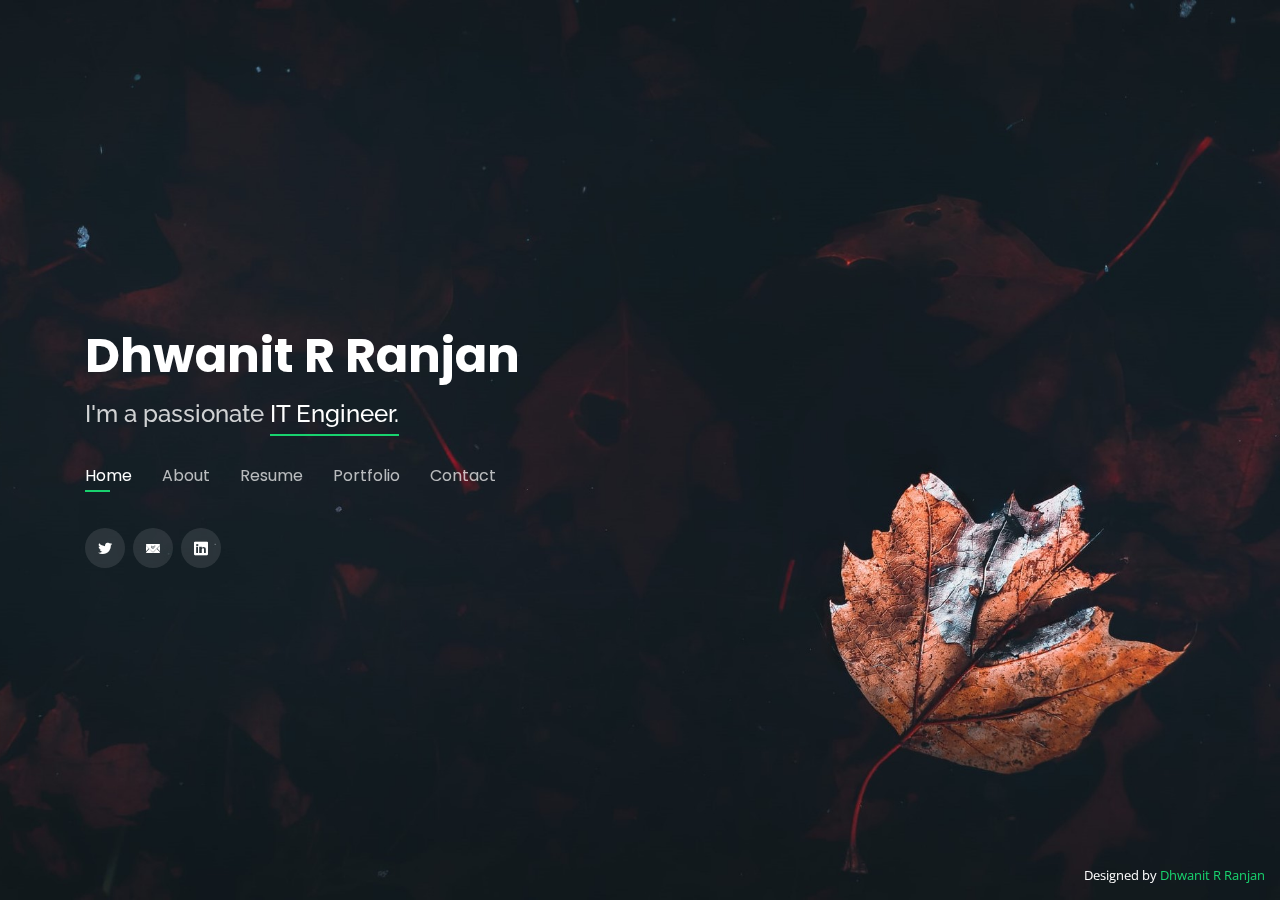
<file: index.html>
<!DOCTYPE html>
<html lang="en">

<head>
  <meta charset="utf-8">
  <meta content="width=device-width, initial-scale=1.0" name="viewport">

  <title>Personal Bootstrap Template</title>
  <meta content="" name="description">
  <meta content="" name="keywords">

  <!-- Favicons -->
  <link href="assets/img/favicon.png" rel="icon">
  <link href="assets/img/MyPhoto.jpg" rel="MyPhoto.jpg">

  <!-- Google Fonts -->
  <link href="https://fonts.googleapis.com/css?family=Open+Sans:300,300i,400,400i,600,600i,700,700i|Raleway:300,300i,400,400i,500,500i,600,600i,700,700i|Poppins:300,300i,400,400i,500,500i,600,600i,700,700i" rel="stylesheet">

  <!-- Vendor CSS Files -->
  <link href="assets/vendor/bootstrap/css/bootstrap.min.css" rel="stylesheet">
  <link href="assets/vendor/icofont/icofont.min.css" rel="stylesheet">
  <link href="assets/vendor/remixicon/remixicon.css" rel="stylesheet">
  <link href="assets/vendor/owl.carousel/assets/owl.carousel.min.css" rel="stylesheet">
  <link href="assets/vendor/boxicons/css/boxicons.min.css" rel="stylesheet">
  <link href="assets/vendor/venobox/venobox.css" rel="stylesheet">

  <!-- Template Main CSS File -->
  <link href="assets/css/style.css" rel="stylesheet">

  <!-- =======================================================
  * Template Name: Personal - v2.5.1
  * Template URL: https://bootstrapmade.com/personal-free-resume-bootstrap-template/
  * Author: BootstrapMade.com
  * License: https://bootstrapmade.com/license/
  ======================================================== -->
</head>

<body>

  <!-- ======= Header ======= -->
  <header id="header" class="header-tops">
    <div class="container">

      <h1><a href="index.html">Dhwanit R Ranjan</a></h1>
      <!-- Uncomment below if you prefer to use an image logo -->
      <!-- <a href="index.html" class="mr-auto"><img src="assets/img/logo.png" alt="" class="img-fluid"></a> -->
      <h2>I'm a passionate <span>IT Engineer.</span></h2>

      <nav class="nav-menu d-none d-lg-block">
        <ul>
          <li class="active"><a href="#header">Home</a></li>
          <li><a href="#about">About</a></li>
          <li><a href="#resume">Resume</a></li>
          <!-- <li><a href="#services">Services</a></li> -->
          <li><a href="#portfolio">Portfolio</a></li>
          <li><a href="#contact">Contact</a></li>
        </ul>
      </nav><!-- .nav-menu -->

      <div class="social-links">
        <a href="https://twitter.com/DhwanitRanjan" target="_blank" class="twitter"><i class="icofont-twitter"></i></a>
        <a href="dhwanitranjan@msitprogram.net" target="_blank" class="google-plus"><i class="icofont-email"></i></a>
        <a href="https://www.linkedin.com/in/dhwanit-ranjan/" target="_blank" class="linkedin"><i class="icofont-linkedin"></i></a>
      </div>

    </div>
  </header><!-- End Header -->

  <!-- ======= About Section ======= -->
  <section id="about" class="about">

    <!-- ======= About Me ======= -->
    <div class="about-me container">

      <div class="section-title">
        <h2>About</h2>
        <p>Learn more about me</p>
      </div>

      <div class="row">
        <div class="col-lg-4" data-aos="fade-right">
          <img src="assets/img/MyPhoto1.jpg" class="img-fluid" alt="">
        </div>
        <div class="col-lg-8 pt-4 pt-lg-0 content" data-aos="fade-left">
          <h3>FULL STACK DEVELOPER</h3>
          <p class="font-italic">
            I have completed my graduation from PES institute of technology - Bangalore South Campus, Bangaluru. Currently, pursuing MS in Information Technology from IIIT-H.
          </p>
          <div class="row">
            <div class="col-lg-6">
              <ul>
                <li><i class="icofont-rounded-right"></i> <strong>Birthday:</strong> 21 October 1995</li>
                <li><i class="icofont-rounded-right"></i> <strong>Phone:</strong> +91 8788236325</li>
                <li><i class="icofont-rounded-right"></i> <strong>City:</strong> Pune, Maharashtra</li>
              </ul>
            </div>
            <div class="col-lg-6">
              <ul>
                <li><i class="icofont-rounded-right"></i> <strong>Gender:</strong> Male</li>
                <li><i class="icofont-rounded-right"></i> <strong>Qualification:</strong> MS (Pursuing)</li>
                <li><i class="icofont-rounded-right"></i> <strong>Email:</strong> dhwanitranjan@msitprogram.net</li>
              </ul>
            </div>
          </div>
          <p>
            A dedicated, adaptable and responsible individual with intuitive problem-solving ability. My desire is to work in a position that provides opportunities to reach my potential as a computer engineer. Have the ability and zest to work in the area of full stack web development, data science and python.
          </p>
        </div>
      </div>

    </div><!-- End About Me -->

    <!-- ======= Counts ======= -->
    <!-- <div class="counts container">

      <div class="row">

        <div class="col-lg-3 col-md-6">
          <div class="count-box">
            <i class="icofont-simple-smile"></i>
            <span data-toggle="counter-up">232</span>
            <p>Happy Clients</p>
          </div>
        </div>

        <div class="col-lg-3 col-md-6 mt-5 mt-md-0">
          <div class="count-box">
            <i class="icofont-document-folder"></i>
            <span data-toggle="counter-up">521</span>
            <p>Projects</p>
          </div>
        </div>

        <div class="col-lg-3 col-md-6 mt-5 mt-lg-0">
          <div class="count-box">
            <i class="icofont-live-support"></i>
            <span data-toggle="counter-up">1,463</span>
            <p>Hours Of Support</p>
          </div>
        </div>

        <div class="col-lg-3 col-md-6 mt-5 mt-lg-0">
          <div class="count-box">
            <i class="icofont-users-alt-5"></i>
            <span data-toggle="counter-up">15</span>
            <p>Hard Workers</p>
          </div>
        </div>

      </div>

    </div>End Counts -->

    <!-- ======= Skills  ======= -->
    <div class="skills container">

      <div class="section-title">
        <h2>Skills</h2>
      </div>

      <div class="row skills-content">

        <div class="col-lg-6">

          <div class="progress">
            <span class="skill">React JS <i class="val">90%</i></span>
            <div class="progress-bar-wrap">
              <div class="progress-bar" role="progressbar" aria-valuenow="90" aria-valuemin="0" aria-valuemax="100"></div>
            </div>
          </div>

          <div class="progress">
            <span class="skill">HTML/CSS <i class="val">100%</i></span>
            <div class="progress-bar-wrap">
              <div class="progress-bar" role="progressbar" aria-valuenow="100" aria-valuemin="0" aria-valuemax="100"></div>
            </div>
          </div>

          <div class="progress">
            <span class="skill">JavaScript <i class="val">90%</i></span>
            <div class="progress-bar-wrap">
              <div class="progress-bar" role="progressbar" aria-valuenow="90" aria-valuemin="0" aria-valuemax="100"></div>
            </div>
          </div>

        </div>

        <div class="col-lg-6">

          <div class="progress">
            <span class="skill">SQL <i class="val">95%</i></span>
            <div class="progress-bar-wrap">
              <div class="progress-bar" role="progressbar" aria-valuenow="95" aria-valuemin="0" aria-valuemax="100"></div>
            </div>
          </div>

          <div class="progress">
            <span class="skill">Node JS <i class="val">85%</i></span>
            <div class="progress-bar-wrap">
              <div class="progress-bar" role="progressbar" aria-valuenow="85" aria-valuemin="0" aria-valuemax="100"></div>
            </div>
          </div>

          <div class="progress">
            <span class="skill">Express JS<i class="val">80%</i></span>
            <div class="progress-bar-wrap">
              <div class="progress-bar" role="progressbar" aria-valuenow="80" aria-valuemin="0" aria-valuemax="100"></div>
            </div>
          </div>

        </div>

      </div>

    </div><!-- End Skills -->

    <!-- ======= Interests ======= -->
    <div class="interests container">

      <div class="section-title">
        <h2>Interests</h2>
      </div>

      <div class="row">
        <!-- <div class="col-lg-3 col-md-4">
          <div class="icon-box">
            <i class="ri-store-line" style="color: #ffbb2c;"></i>
            <h3>Lorem Ipsum</h3>
          </div>
        </div>
        <div class="col-lg-3 col-md-4 mt-4 mt-md-0">
          <div class="icon-box">
            <i class="ri-bar-chart-box-line" style="color: #5578ff;"></i>
            <h3>Dolor Sitema</h3>
          </div>
        </div>
        <div class="col-lg-3 col-md-4 mt-4 mt-md-0">
          <div class="icon-box">
            <i class="ri-calendar-todo-line" style="color: #e80368;"></i>
            <h3>Sed perspiciatis</h3>
          </div>
        </div>
        <div class="col-lg-3 col-md-4 mt-4 mt-lg-0">
          <div class="icon-box">
            <i class="ri-paint-brush-line" style="color: #e361ff;"></i>
            <h3>Magni Dolores</h3>
          </div>
        </div> -->
        <div class="col-lg-3 col-md-4 mt-4">
          <div class="icon-box">
            <i class="ri-database-2-line" style="color: #47aeff;"></i>
            <h3>Programming</h3>
          </div>
        </div>
        <!-- <div class="col-lg-3 col-md-4 mt-4">
          <div class="icon-box">
            <i class="ri-gradienter-line" style="color: #ffa76e;"></i>
            <h3>Eiusmod Tempor</h3>
          </div>
        </div>
        <div class="col-lg-3 col-md-4 mt-4">
          <div class="icon-box">
            <i class="ri-file-list-3-line" style="color: #11dbcf;"></i>
            <h3>Midela Teren</h3>
          </div>
        </div>
        <div class="col-lg-3 col-md-4 mt-4">
          <div class="icon-box">
            <i class="ri-price-tag-2-line" style="color: #4233ff;"></i>
            <h3>Pira Neve</h3>
          </div>
        </div>
        <div class="col-lg-3 col-md-4 mt-4">
          <div class="icon-box">
            <i class="ri-anchor-line" style="color: #b2904f;"></i>
            <h3>Dirada Pack</h3>
          </div>
        </div> -->
        <div class="col-lg-3 col-md-4 mt-4">
          <div class="icon-box">
            <i class="ri-base-station-line" style="color: #ff5828;"></i>
            <h3>Current Affairs</h3>
          </div>
        </div>
        <div class="col-lg-3 col-md-4 mt-4">
          <div class="icon-box">
            <i class="ri-fingerprint-line" style="color: #29cc61;"></i>
            <h3>Tech Updates</h3>
          </div>
        </div>
        <div class="col-lg-3 col-md-4 mt-4">
          <div class="icon-box">
            <i class="ri-disc-line" style="color: #b20969;"></i>
            <h3>Songs & Music</h3>
          </div>
        </div>
      </div>

    </div><!-- End Interests -->

    <!-- ======= Testimonials ======= -->
    <!-- <div class="testimonials container">

      <div class="section-title">
        <h2>Testimonials</h2>
      </div>

      <div class="owl-carousel testimonials-carousel">

        <div class="testimonial-item">
          <p>
            <i class="bx bxs-quote-alt-left quote-icon-left"></i>
            Proin iaculis purus consequat sem cure digni ssim donec porttitora entum suscipit rhoncus. Accusantium quam, ultricies eget id, aliquam eget nibh et. Maecen aliquam, risus at semper.
            <i class="bx bxs-quote-alt-right quote-icon-right"></i>
          </p>
          <img src="assets/img/testimonials/testimonials-1.jpg" class="testimonial-img" alt="">
          <h3>Saul Goodman</h3>
          <h4>Ceo &amp; Founder</h4>
        </div>

        <div class="testimonial-item">
          <p>
            <i class="bx bxs-quote-alt-left quote-icon-left"></i>
            Export tempor illum tamen malis malis eram quae irure esse labore quem cillum quid cillum eram malis quorum velit fore eram velit sunt aliqua noster fugiat irure amet legam anim culpa.
            <i class="bx bxs-quote-alt-right quote-icon-right"></i>
          </p>
          <img src="assets/img/testimonials/testimonials-2.jpg" class="testimonial-img" alt="">
          <h3>Sara Wilsson</h3>
          <h4>Designer</h4>
        </div>

        <div class="testimonial-item">
          <p>
            <i class="bx bxs-quote-alt-left quote-icon-left"></i>
            Enim nisi quem export duis labore cillum quae magna enim sint quorum nulla quem veniam duis minim tempor labore quem eram duis noster aute amet eram fore quis sint minim.
            <i class="bx bxs-quote-alt-right quote-icon-right"></i>
          </p>
          <img src="assets/img/testimonials/testimonials-3.jpg" class="testimonial-img" alt="">
          <h3>Jena Karlis</h3>
          <h4>Store Owner</h4>
        </div>

        <div class="testimonial-item">
          <p>
            <i class="bx bxs-quote-alt-left quote-icon-left"></i>
            Fugiat enim eram quae cillum dolore dolor amet nulla culpa multos export minim fugiat minim velit minim dolor enim duis veniam ipsum anim magna sunt elit fore quem dolore labore illum veniam.
            <i class="bx bxs-quote-alt-right quote-icon-right"></i>
          </p>
          <img src="assets/img/testimonials/testimonials-4.jpg" class="testimonial-img" alt="">
          <h3>Matt Brandon</h3>
          <h4>Freelancer</h4>
        </div>

        <div class="testimonial-item">
          <p>
            <i class="bx bxs-quote-alt-left quote-icon-left"></i>
            Quis quorum aliqua sint quem legam fore sunt eram irure aliqua veniam tempor noster veniam enim culpa labore duis sunt culpa nulla illum cillum fugiat legam esse veniam culpa fore nisi cillum quid.
            <i class="bx bxs-quote-alt-right quote-icon-right"></i>
          </p>
          <img src="assets/img/testimonials/testimonials-5.jpg" class="testimonial-img" alt="">
          <h3>John Larson</h3>
          <h4>Entrepreneur</h4>
        </div>

      </div>

    </div>End Testimonials  -->

  </section><!-- End About Section -->

  <!-- ======= Resume Section ======= -->
  <section id="resume" class="resume">
    <div class="container">

      <div class="section-title">
        <h2>Resume</h2>
        <p>Check My Resume</p>
      </div>

      <div class="row">
        <div class="col-lg-6">
          <h3 class="resume-title">Objective</h3>
          <div class="resume-item pb-0">
            <p><em>A dedicated, adaptable and responsible individual with intuitive problem-solving ability. My desire is to work in a position that provides opportunities to reach my potential as a computer engineer. Have the ability and zest to work in the area of full stack web development, data science and python.</em></p>
            <!-- <p>
            <ul>
              <li>Portland par 127,Orlando, FL</li>
              <li>(123) 456-7891</li>
              <li>alice.barkley@example.com</li>
            </ul>
            </p> -->
          </div>

          <h3 class="resume-title">Education</h3>
          <div class="resume-item">
            <h4>Master of Science in Information Technology</h4>
            <h5>2020 - 2022</h5>
            <p><em>International Institute of Information Technology, Hyderabad, Telangana</em></p>
            <p>Had an hands-on experiance on latest technologies used in various orhanization. Moreover, worked on various project to enhance my skill and gain experiance on the technology. </p>
            <p>Courses:</p>
            <p>
            <ul>
              <li>Front-end web development - React JS</li>
              <li>Introduction to Data Science</li>
              <li>Machine Learning</li>
              <li>Algorithms and Data Structures</li>
            </ul>
            </p>
          </div>

          <h3 class="resume-title">Skills</h3>
          <div class="resume-item">
            <h4>React JS</h4>
            <p>
            <ul>
              <li>Designed and developed 2 application projects.</li>
              <li>Implemented concepts of redux, hooks and bootstrap.</li>
            </ul>
            </p>
          </div>
          <div class="resume-item">
            <h4>MySQL</h4>
            <p>
            <ul>
              <li>Developed 4 database management system projects.</li>
              <li>Used dialogue mapping to gather requirements.</li>
            </ul>
            </p>
          </div>
        </div>
        <div class="col-lg-6">
          <div class="resume-item">
            <h4>Data Science</h4>
            <p>
            <ul>
              <li>Developed a framework to extract raw data from a website using the concept of data scraping.</li>
              <li>Used concepts of data mining to clean the data and represent the valuable data in visualization form.</li>
            </ul>
            </p>
          </div>
          <h3 class="resume-title">Projects</h3>
          <div class="resume-item">
            <h4>MSIT Video Library (Team project)</h4>
            <p>
            <ul>
              <li>Lead a team of 6 members including me to develop a website that is able to store video urls into a database and display them according to courses and modules.</li>
              <li>Applied React JS and bootstrap skill to design a single page website along with Node JS, Express JS and MySQL for the serverside and back-end management.</li>
              <li>The project is still in progress.</li>
            </ul>
            </p>
          </div>
          <div class="resume-item">
            <h4>Connect 4(Individual)</h4>
            <p>
            <ul>
              <li>The goal of this project was to develop a two-player game called Connect 4 individually.</li>
              <li>Applied React JS skill and implemented redux and hook methods. Expertise in HTML, CSS, JSON, AJAX and Javascript.</li>
              <li>Met all the requirements in the prescribed time.</li>
            </ul>
            </p>
          </div>
          <div class="resume-item">
            <h4>Image Classifier(Individual)</h4>
            <p>
            <ul>
              <li>The goal of the project was to develop a system that classifies images.</li>
              <li>Applied KNN and perceptron methodology to classify the images. Gain knowledge about the merits and demerits of different methodologies and when to use these techniques.</li>
              <li>Completed the project in the given timeline.</li>
            </ul>
            </p>
          </div>
        </div>
      </div>

    </div>
  </section><!-- End Resume Section -->

  <!-- ======= Services Section ======= -->
  <!-- <section id="services" class="services">
    <div class="container">

      <div class="section-title">
        <h2>Services</h2>
        <p>My Services</p>
      </div>

      <div class="row">
        <div class="col-lg-4 col-md-6 d-flex align-items-stretch">
          <div class="icon-box">
            <div class="icon"><i class="bx bxl-dribbble"></i></div>
            <h4><a href="">Lorem Ipsum</a></h4>
            <p>Voluptatum deleniti atque corrupti quos dolores et quas molestias excepturi</p>
          </div>
        </div>

        <div class="col-lg-4 col-md-6 d-flex align-items-stretch mt-4 mt-md-0">
          <div class="icon-box">
            <div class="icon"><i class="bx bx-file"></i></div>
            <h4><a href="">Sed ut perspiciatis</a></h4>
            <p>Duis aute irure dolor in reprehenderit in voluptate velit esse cillum dolore</p>
          </div>
        </div>

        <div class="col-lg-4 col-md-6 d-flex align-items-stretch mt-4 mt-lg-0">
          <div class="icon-box">
            <div class="icon"><i class="bx bx-tachometer"></i></div>
            <h4><a href="">Magni Dolores</a></h4>
            <p>Excepteur sint occaecat cupidatat non proident, sunt in culpa qui officia</p>
          </div>
        </div>

        <div class="col-lg-4 col-md-6 d-flex align-items-stretch mt-4">
          <div class="icon-box">
            <div class="icon"><i class="bx bx-world"></i></div>
            <h4><a href="">Nemo Enim</a></h4>
            <p>At vero eos et accusamus et iusto odio dignissimos ducimus qui blanditiis</p>
          </div>
        </div>

        <div class="col-lg-4 col-md-6 d-flex align-items-stretch mt-4">
          <div class="icon-box">
            <div class="icon"><i class="bx bx-slideshow"></i></div>
            <h4><a href="">Dele cardo</a></h4>
            <p>Quis consequatur saepe eligendi voluptatem consequatur dolor consequuntur</p>
          </div>
        </div>

        <div class="col-lg-4 col-md-6 d-flex align-items-stretch mt-4">
          <div class="icon-box">
            <div class="icon"><i class="bx bx-arch"></i></div>
            <h4><a href="">Divera don</a></h4>
            <p>Modi nostrum vel laborum. Porro fugit error sit minus sapiente sit aspernatur</p>
          </div>
        </div>

      </div>

    </div>
  </section>End Services Section -->

  <!-- ======= Portfolio Section ======= -->
  <section id="portfolio" class="portfolio">
    <div class="container">

      <div class="section-title">
        <h2>Portfolio</h2>
        <p>My Works</p>
      </div>

      <div class="row">
        <div class="col-lg-12 d-flex justify-content-center">
          <ul id="portfolio-flters">
            <li data-filter="*" class="filter-active">All</li>
            <li data-filter=".filter-react">React JS</li>
            <li data-filter=".filter-node">Node JS</li>
            <li data-filter=".filter-sql">MySQL</li>
          </ul>
        </div>
      </div>

      <div class="row portfolio-container">

        <div class="col-lg-4 col-md-6 portfolio-item filter-react">
          <div class="portfolio-wrap">
            <img src="assets/img/portfolio/html-css.jpg" class="img-fluid" alt="">
            <div class="portfolio-info">
              <h4>Sprint 1</h4>
              <p>Requirements</p>
              <div class="portfolio-links">
                <a href="assets/img/portfolio/html-css.jpg" data-gall="portfolioGallery" class="venobox" title="React JS 1"><i class="bx bx-plus"></i></a>
                <a href="week1.html" data-gall="portfolioDetailsGallery" data-vbtype="iframe" class="venobox" title="Portfolio Details"><i class="bx bx-link"></i></a>
              </div>
            </div>
          </div>
        </div>

        <div class="col-lg-4 col-md-6 portfolio-item filter-react">
          <div class="portfolio-wrap">
            <img src="assets/img/portfolio/bootstrap.png" class="img-fluid" alt="">
            <div class="portfolio-info">
              <h4>Sprint 2</h4>
              <p>JSON &amp; AJAX</p>
              <div class="portfolio-links">
                <a href="assets/img/portfolio/bootstrap.png" data-gall="portfolioGallery" class="venobox" title="Node JS 1"><i class="bx bx-plus"></i></a>
                <a href="week2.html" data-gall="portfolioDetailsGallery" data-vbtype="iframe" class="venobox" title="Portfolio Details"><i class="bx bx-link"></i></a>
              </div>
            </div>
          </div>
        </div>

        <div class="col-lg-4 col-md-6 portfolio-item filter-react">
          <div class="portfolio-wrap">
            <img src="assets/img/portfolio/MySQL.png" class="img-fluid" alt="">
            <div class="portfolio-info">
              <h4>Sprint 3</h4>
              <p>MySQL: CRUD</p>
              <div class="portfolio-links">
                <a href="assets/img/portfolio/MySQL.png" data-gall="portfolioGallery" class="venobox" title="MySQL 1"><i class="bx bx-plus"></i></a>
                <a href="week3.html" data-gall="portfolioDetailsGallery" data-vbtype="iframe" class="venobox" title="Portfolio Details"><i class="bx bx-link"></i></a>
              </div>
            </div>
          </div>
        </div>

        <div class="col-lg-4 col-md-6 portfolio-item filter-card">
          <div class="portfolio-wrap">
            <img src="assets/img/portfolio/reactjs.png" class="img-fluid" alt="">
            <div class="portfolio-info">
              <h4>Sprint 4</h4>
              <p>Form Handling</p>
              <div class="portfolio-links">
                <a href="assets/img/portfolio/reactjs.png" data-gall="portfolioGallery" class="venobox" title="Node JS 2"><i class="bx bx-plus"></i></a>
                <a href="week4.html" data-gall="portfolioDetailsGallery" data-vbtype="iframe" class="venobox" title="Portfolio Details"><i class="bx bx-link"></i></a>
              </div>
            </div>
          </div>
        </div>

        <div class="col-lg-4 col-md-6 portfolio-item filter-web">
          <div class="portfolio-wrap">
            <img src="assets/img/portfolio/express.jpg" class="img-fluid" alt="">
            <div class="portfolio-info">
              <h4>Sprint 5</h4>
              <p>Feedback Form</p>
              <div class="portfolio-links">
                <a href="assets/img/portfolio/express.jpg" data-gall="portfolioGallery" class="venobox" title="MySQL 2"><i class="bx bx-plus"></i></a>
                <a href="week5.html" data-gall="portfolioDetailsGallery" data-vbtype="iframe" class="venobox" title="Portfolio Details"><i class="bx bx-link"></i></a>
              </div>
            </div>
          </div>
        </div>

        <div class="col-lg-4 col-md-6 portfolio-item filter-app">
          <div class="portfolio-wrap">
            <img src="assets/img/portfolio/javascript_jquery_story.jpg" class="img-fluid" alt="">
            <div class="portfolio-info">
              <h4>Sprint 6</h4>
              <p>Search Bar</p>
              <div class="portfolio-links">
                <a href="assets/img/portfolio/javascript_jquery_story.jpg" data-gall="portfolioGallery" class="venobox" title="React JS 3"><i class="bx bx-plus"></i></a>
                <a href="week6.html" data-gall="portfolioDetailsGallery" data-vbtype="iframe" class="venobox" title="Portfolio Details"><i class="bx bx-link"></i></a>
              </div>
            </div>
          </div>
        </div>

        <div class="col-lg-4 col-md-6 portfolio-item filter-card">
          <div class="portfolio-wrap">
            <img src="assets/img/portfolio/node.png" class="img-fluid" alt="">
            <div class="portfolio-info">
              <h4>Sprint 7</h4>
              <p>Additional Features</p>
              <div class="portfolio-links">
                <a href="assets/img/portfolio/node.png" data-gall="portfolioGallery" class="venobox" title="Node JS 1"><i class="bx bx-plus"></i></a>
                <a href="week7.html" data-gall="portfolioDetailsGallery" data-vbtype="iframe" class="venobox" title="Portfolio Details"><i class="bx bx-link"></i></a>
              </div>
            </div>
          </div>
        </div>

        <div class="col-lg-4 col-md-6 portfolio-item filter-card">
          <div class="portfolio-wrap">
            <img src="assets/img/portfolio/presentation.jpg" class="img-fluid" alt="">
            <div class="portfolio-info">
              <h4>Sprint 8</h4>
              <p>Final Presentation</p>
              <div class="portfolio-links">
                <a href="assets/img/portfolio/presentation.jpg" data-gall="portfolioGallery" class="venobox" title="Node JS 3"><i class="bx bx-plus"></i></a>
                <a href="week8.html" data-gall="portfolioDetailsGallery" data-vbtype="iframe" class="venobox" title="Portfolio Details"><i class="bx bx-link"></i></a>
              </div>
            </div>
          </div>
        </div>

        <!-- <div class="col-lg-4 col-md-6 portfolio-item filter-web">
          <div class="portfolio-wrap">
            <img src="assets/img/portfolio/portfolio-9.jpg" class="img-fluid" alt="">
            <div class="portfolio-info">
              <h4>CRUD 1</h4>
              <div class="portfolio-links">
                <a href="assets/img/portfolio/portfolio-9.jpg" data-gall="portfolioGallery" class="venobox" title="MySQL 3"><i class="bx bx-plus"></i></a>
                <a href="portfolio-details.html" data-gall="portfolioDetailsGallery" data-vbtype="iframe" class="venobox" title="Portfolio Details"><i class="bx bx-link"></i></a>
              </div>
            </div>
          </div>
        </div> -->

      </div>

    </div>
  </section><!-- End Portfolio Section -->

  <!-- ======= Contact Section ======= -->
  <section id="contact" class="contact">
    <div class="container">

      <div class="section-title">
        <h2>Contact</h2>
        <p>Contact Me</p>
      </div>

      <div class="row mt-2">

        <div class="col-md-6 d-flex align-items-stretch">
          <div class="info-box">
            <i class="bx bx-map"></i>
            <h3>My Address</h3>
            <p>Kharadi, Pune, Maharashtra.</p>
          </div>
        </div>

        <div class="col-md-6 mt-4 mt-md-0 d-flex align-items-stretch">
          <div class="info-box">
            <i class="bx bx-share-alt"></i>
            <h3>Social Profiles</h3>
            <div class="social-links">
              <a href="https://twitter.com/DhwanitRanjan" target="_blank" class="twitter"><i class="icofont-twitter"></i></a>
              <a href="dhwanitranjan@msitprogram.net" target="_blank" class="email"><i class="icofont-email"></i></a>
              <a href="https://www.linkedin.com/in/dhwanit-ranjan/" target="_blank" class="linkedin"><i class="icofont-linkedin"></i></a>
            </div>
          </div>
        </div>

        <div class="col-md-6 mt-4 d-flex align-items-stretch">
          <div class="info-box">
            <i class="bx bx-envelope"></i>
            <h3>Email Me</h3>
            <p href="https://www.linkedin.com/in/dhwanit-ranjan/" target="_blank">dhwanitranjan@msitprogram.net</p>
          </div>
        </div>
        <div class="col-md-6 mt-4 d-flex align-items-stretch">
          <div class="info-box">
            <i class="bx bx-phone-call"></i>
            <h3>Call Me</h3>
            <p href="tel:+918788236325">+91 8788236325</p>
          </div>
        </div>
      </div>

      <form action="forms/contact.php" method="post" role="form" class="php-email-form mt-4">
        <div class="form-row">
          <div class="col-md-6 form-group">
            <input type="text" name="name" class="form-control" id="name" placeholder="Your Name" data-rule="minlen:4" data-msg="Please enter at least 4 chars" />
            <div class="validate"></div>
          </div>
          <div class="col-md-6 form-group">
            <input type="email" class="form-control" name="email" id="email" placeholder="Your Email" data-rule="email" data-msg="Please enter a valid email" />
            <div class="validate"></div>
          </div>
        </div>
        <div class="form-group">
          <input type="text" class="form-control" name="subject" id="subject" placeholder="Subject" data-rule="minlen:4" data-msg="Please enter at least 8 chars of subject" />
          <div class="validate"></div>
        </div>
        <div class="form-group">
          <textarea class="form-control" name="message" rows="5" data-rule="required" data-msg="Please write something for us" placeholder="Message"></textarea>
          <div class="validate"></div>
        </div>
        <div class="mb-3">
          <div class="loading">Loading</div>
          <div class="error-message"></div>
          <div class="sent-message">Your message has been sent. Thank you!</div>
        </div>
        <div class="text-center"><button type="submit">Send Message</button></div>
      </form>

    </div>
  </section><!-- End Contact Section -->

  <div class="credits">
    <!-- All the links in the footer should remain intact. -->
    <!-- You can delete the links only if you purchased the pro version. -->
    <!-- Licensing information: https://bootstrapmade.com/license/ -->
    <!-- Purchase the pro version with working PHP/AJAX contact form: https://bootstrapmade.com/personal-free-resume-bootstrap-template/ -->
    Designed by <a href="https://bootstrapmade.com/">Dhwanit R Ranjan</a>
  </div>

  <!-- Vendor JS Files -->
  <script src="assets/vendor/jquery/jquery.min.js"></script>
  <script src="assets/vendor/bootstrap/js/bootstrap.bundle.min.js"></script>
  <script src="assets/vendor/jquery.easing/jquery.easing.min.js"></script>
  <script src="assets/vendor/php-email-form/validate.js"></script>
  <script src="assets/vendor/waypoints/jquery.waypoints.min.js"></script>
  <script src="assets/vendor/counterup/counterup.min.js"></script>
  <script src="assets/vendor/owl.carousel/owl.carousel.min.js"></script>
  <script src="assets/vendor/isotope-layout/isotope.pkgd.min.js"></script>
  <script src="assets/vendor/venobox/venobox.min.js"></script>

  <!-- Template Main JS File -->
  <script src="assets/js/main.js"></script>

</body>

</html>
</file>
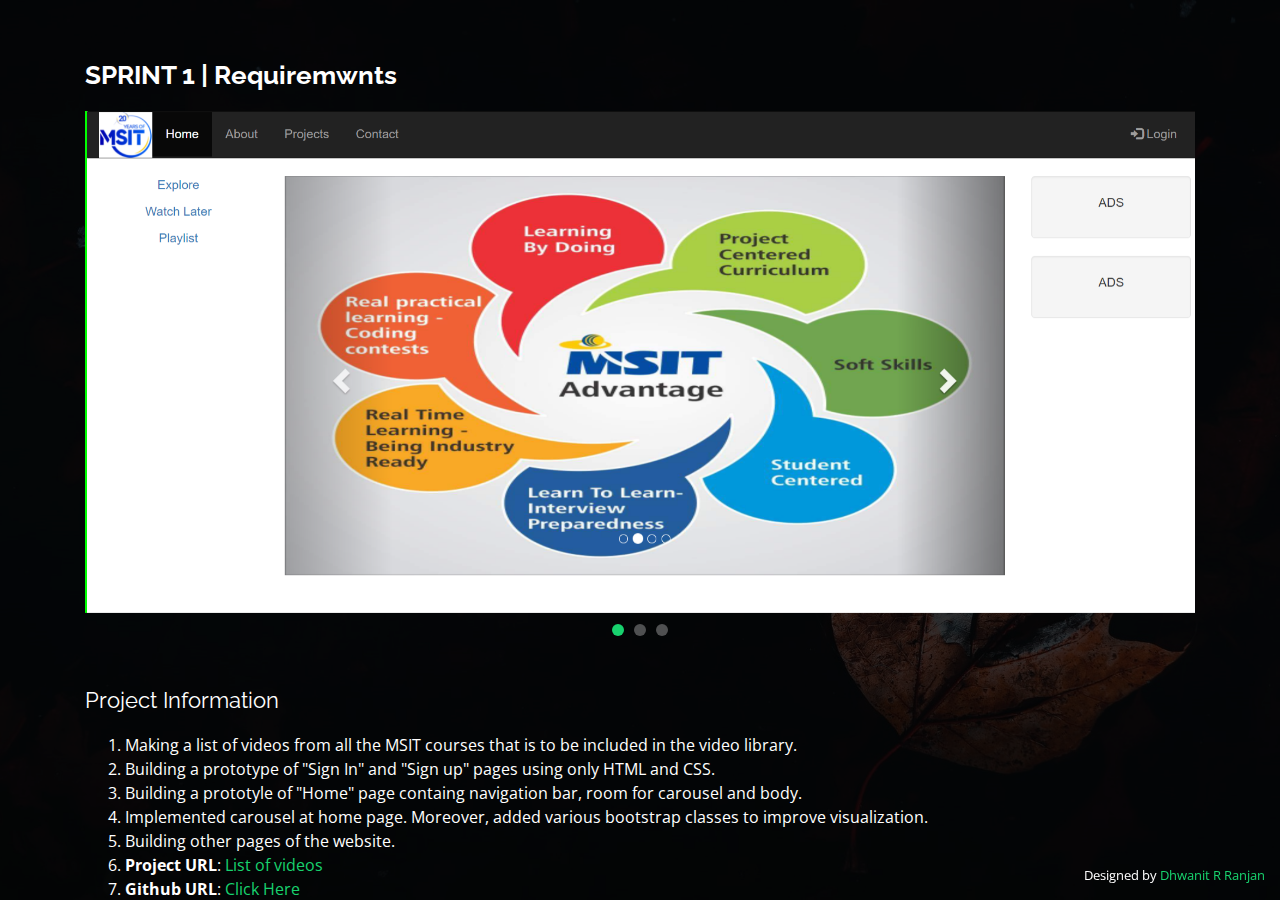
<file: week1.html>
<!DOCTYPE html>
<html lang="en">

<head>
  <meta charset="utf-8">
  <meta content="width=device-width, initial-scale=1.0" name="viewport">

  <title>Portfolio Details - Personal Bootstrap Template</title>
  <meta content="" name="description">
  <meta content="" name="keywords">

  <!-- Favicons -->
  <link href="assets/img/favicon.png" rel="icon">
  <link href="assets/img/apple-touch-icon.png" rel="apple-touch-icon">

  <!-- Google Fonts -->
  <link href="https://fonts.googleapis.com/css?family=Open+Sans:300,300i,400,400i,600,600i,700,700i|Raleway:300,300i,400,400i,500,500i,600,600i,700,700i|Poppins:300,300i,400,400i,500,500i,600,600i,700,700i" rel="stylesheet">

  <!-- Vendor CSS Files -->
  <link href="assets/vendor/bootstrap/css/bootstrap.min.css" rel="stylesheet">
  <link href="assets/vendor/icofont/icofont.min.css" rel="stylesheet">
  <link href="assets/vendor/remixicon/remixicon.css" rel="stylesheet">
  <link href="assets/vendor/owl.carousel/assets/owl.carousel.min.css" rel="stylesheet">
  <link href="assets/vendor/boxicons/css/boxicons.min.css" rel="stylesheet">
  <link href="assets/vendor/venobox/venobox.css" rel="stylesheet">

  <!-- Template Main CSS File -->
  <link href="assets/css/style.css" rel="stylesheet">

  <!-- =======================================================
  * Template Name: Personal - v2.5.1
  * Template URL: https://bootstrapmade.com/personal-free-resume-bootstrap-template/
  * Author: BootstrapMade.com
  * License: https://bootstrapmade.com/license/
  ======================================================== -->
</head>

<body>

  <main id="main">

    <!-- ======= Portfolio Details ======= -->
    <div id="portfolio-details" class="portfolio-details">
      <div class="container">

        <div class="row">

          <div class="col-lg-12">
            <h2 class="portfolio-title">SPRINT 1 | Requiremwnts</h2>
            <div class="owl-carousel portfolio-details-carousel">
              <img src="assets/img/portfolio/sprint11.png" class="img-fluid" alt="">
              <img src="assets/img/portfolio/sprint12.png" class="img-fluid" alt="">
              <img src="assets/img/portfolio/sprint13.png" class="img-fluid" alt="">
            </div>
          </div>

          <div class="col-lg-12 portfolio-info">
            <h3>Project Information</h3>
            <ol>
              <li>Making a list of videos from all the MSIT courses that is to be included in the video library.</li>
              <li>Building a prototype of "Sign In" and "Sign up" pages using only HTML and CSS.</li>
              <li>Building a prototyle of "Home" page containg navigation bar, room for carousel and body.</li>
              <li>Implemented carousel at home page. Moreover, added various bootstrap classes to improve visualization.</li>
              <li>Building other pages of the website.</li>
              <li><strong>Project URL</strong>: <a href="https://docs.google.com/document/d/1ZBhIu3L9gWKSRyMkbo5in_PDoR_MRmzHq2GxZGWvOV0/edit?usp=sharing" target="_blank">List of videos</a></li>
              <li><strong>Github URL</strong>: <a href="https://github.com/dhwanitranjan/MSIT-Lib.git" target="_blank">Click Here</a></li>
            </ol>

            <h3>Conclusion</h3>
            <p>
              Completed all the work of the sprint in the given time frame with no hinderence. Moreover, reviewed work done by other team members.
            </p>

            <h3 class="portfolio-title">Refrences</h3>
            <ol>
              <li><a href="https://www.w3schools.com/" target="_blank">w3schools</a></li>
              <li><a href="https://material-ui.com/components/material-icons/" target="_blank">Material UI</a></li>
              <li><a href="https://reactrouter.com/web" target="_blank">React Router</a></li>
              <li><a href="https://www.youtube.com/channel/UCqrILQNl5Ed9Dz6CGMyvMTQ" target="_blank">Youtube</a></li>
            </ol>

          </div>

        </div>

      </div>
    </div><!-- End Portfolio Details -->

  </main><!-- End #main -->

  <div class="credits">
    <!-- All the links in the footer should remain intact. -->
    <!-- You can delete the links only if you purchased the pro version. -->
    <!-- Licensing information: https://bootstrapmade.com/license/ -->
    <!-- Purchase the pro version with working PHP/AJAX contact form: https://bootstrapmade.com/personal-free-resume-bootstrap-template/ -->
    Designed by <a href="https://bootstrapmade.com/">Dhwanit R Ranjan</a>
  </div>

  <!-- Vendor JS Files -->
  <script src="assets/vendor/jquery/jquery.min.js"></script>
  <script src="assets/vendor/bootstrap/js/bootstrap.bundle.min.js"></script>
  <script src="assets/vendor/jquery.easing/jquery.easing.min.js"></script>
  <script src="assets/vendor/php-email-form/validate.js"></script>
  <script src="assets/vendor/waypoints/jquery.waypoints.min.js"></script>
  <script src="assets/vendor/counterup/counterup.min.js"></script>
  <script src="assets/vendor/owl.carousel/owl.carousel.min.js"></script>
  <script src="assets/vendor/isotope-layout/isotope.pkgd.min.js"></script>
  <script src="assets/vendor/venobox/venobox.min.js"></script>

  <!-- Template Main JS File -->
  <script src="assets/js/main.js"></script>

</body>

</html>
</file>
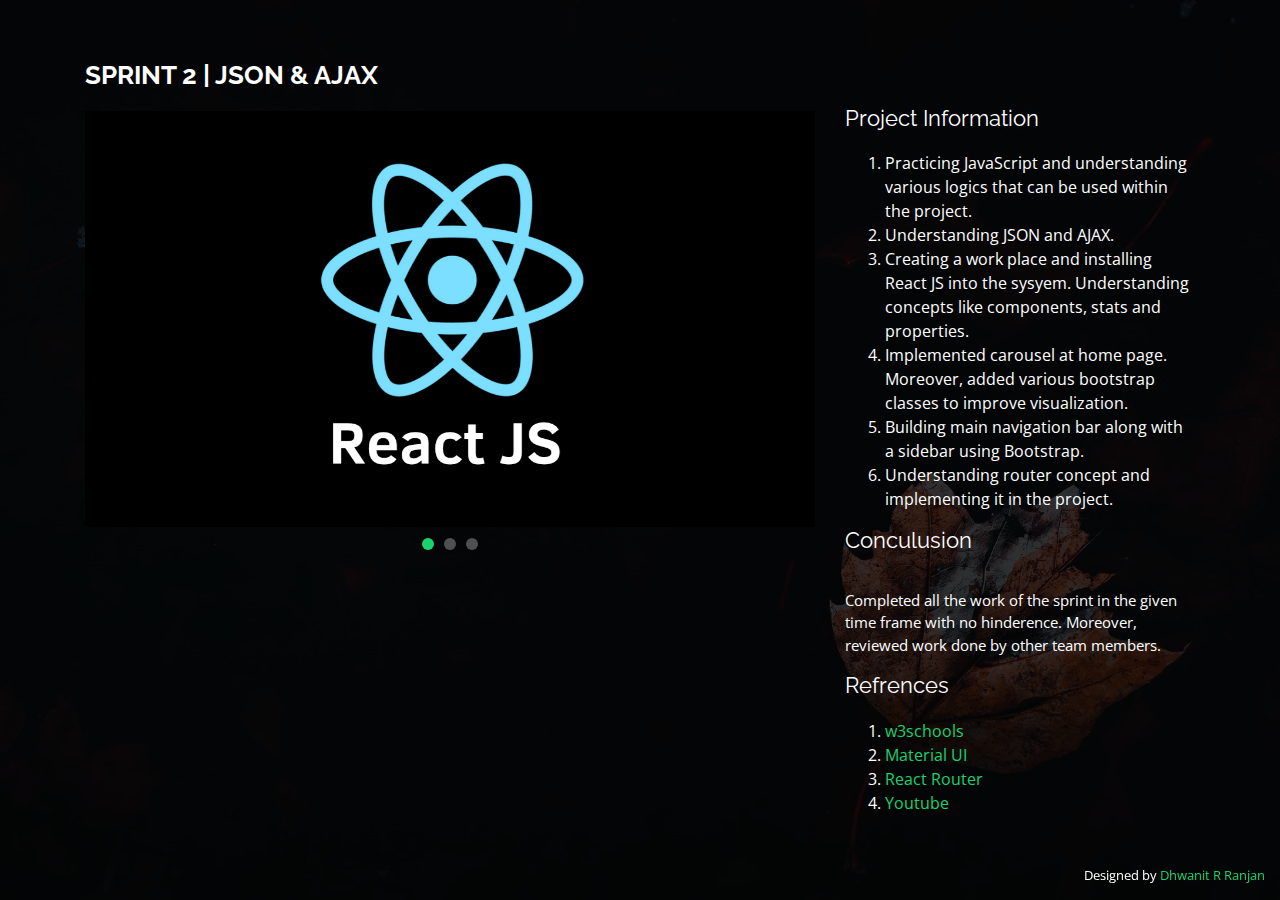
<file: week2.html>
<!DOCTYPE html>
<html lang="en">

<head>
  <meta charset="utf-8">
  <meta content="width=device-width, initial-scale=1.0" name="viewport">

  <title>Portfolio Details - Personal Bootstrap Template</title>
  <meta content="" name="description">
  <meta content="" name="keywords">

  <!-- Favicons -->
  <link href="assets/img/favicon.png" rel="icon">
  <link href="assets/img/apple-touch-icon.png" rel="apple-touch-icon">

  <!-- Google Fonts -->
  <link href="https://fonts.googleapis.com/css?family=Open+Sans:300,300i,400,400i,600,600i,700,700i|Raleway:300,300i,400,400i,500,500i,600,600i,700,700i|Poppins:300,300i,400,400i,500,500i,600,600i,700,700i" rel="stylesheet">

  <!-- Vendor CSS Files -->
  <link href="assets/vendor/bootstrap/css/bootstrap.min.css" rel="stylesheet">
  <link href="assets/vendor/icofont/icofont.min.css" rel="stylesheet">
  <link href="assets/vendor/remixicon/remixicon.css" rel="stylesheet">
  <link href="assets/vendor/owl.carousel/assets/owl.carousel.min.css" rel="stylesheet">
  <link href="assets/vendor/boxicons/css/boxicons.min.css" rel="stylesheet">
  <link href="assets/vendor/venobox/venobox.css" rel="stylesheet">

  <!-- Template Main CSS File -->
  <link href="assets/css/style.css" rel="stylesheet">

  <!-- =======================================================
  * Template Name: Personal - v2.5.1
  * Template URL: https://bootstrapmade.com/personal-free-resume-bootstrap-template/
  * Author: BootstrapMade.com
  * License: https://bootstrapmade.com/license/
  ======================================================== -->
</head>

<body>

  <main id="main">

    <!-- ======= Portfolio Details ======= -->
    <div id="portfolio-details" class="portfolio-details">
      <div class="container">

        <div class="row">

          <div class="col-lg-8">
            <h2 class="portfolio-title">SPRINT 2 | JSON &amp; AJAX</h2>
            <div class="owl-carousel portfolio-details-carousel">
              <img src="assets/img/portfolio/reactjs.png" class="img-fluid" alt="">
              <img src="assets/img/portfolio/json.jpg" class="img-fluid" alt="">
              <img src="assets/img/portfolio/sprint 21.png" class="img-fluid" alt="">
            </div>
          </div>

          <div class="col-lg-4 portfolio-info">
            <h3>Project Information</h3>
            <ol>
              <li>Practicing JavaScript and understanding various logics that can be used within the project.</li>
              <li>Understanding JSON and AJAX.</li>
              <li>Creating a work place and installing React JS into the sysyem. Understanding concepts like components, stats and properties.</li>
              <li>Implemented carousel at home page. Moreover, added various bootstrap classes to improve visualization.</li>
              <li>Building main navigation bar along with a sidebar using Bootstrap.</li>
              <li>Understanding router concept and implementing it in the project.</li>
            </ol>

            <h3 class="portfolio-title">Conculusion</h3>
            <p>
              Completed all the work of the sprint in the given time frame with no hinderence. Moreover, reviewed work done by other team members.
            </p>

            <h3 class="portfolio-title">Refrences</h3>
            <ol>
              <li><a href="https://www.w3schools.com/" target="_blank">w3schools</a></li>
              <li><a href="https://material-ui.com/components/material-icons/" target="_blank">Material UI</a></li>
              <li><a href="https://reactrouter.com/web" target="_blank">React Router</a></li>
              <li><a href="https://www.youtube.com/channel/UCqrILQNl5Ed9Dz6CGMyvMTQ" target="_blank">Youtube</a></li>
            </ol>
          </div>

        </div>

      </div>
    </div><!-- End Portfolio Details -->

  </main><!-- End #main -->

  <div class="credits">
    <!-- All the links in the footer should remain intact. -->
    <!-- You can delete the links only if you purchased the pro version. -->
    <!-- Licensing information: https://bootstrapmade.com/license/ -->
    <!-- Purchase the pro version with working PHP/AJAX contact form: https://bootstrapmade.com/personal-free-resume-bootstrap-template/ -->
    Designed by <a href="https://bootstrapmade.com/">Dhwanit R Ranjan</a>
  </div>

  <!-- Vendor JS Files -->
  <script src="assets/vendor/jquery/jquery.min.js"></script>
  <script src="assets/vendor/bootstrap/js/bootstrap.bundle.min.js"></script>
  <script src="assets/vendor/jquery.easing/jquery.easing.min.js"></script>
  <script src="assets/vendor/php-email-form/validate.js"></script>
  <script src="assets/vendor/waypoints/jquery.waypoints.min.js"></script>
  <script src="assets/vendor/counterup/counterup.min.js"></script>
  <script src="assets/vendor/owl.carousel/owl.carousel.min.js"></script>
  <script src="assets/vendor/isotope-layout/isotope.pkgd.min.js"></script>
  <script src="assets/vendor/venobox/venobox.min.js"></script>

  <!-- Template Main JS File -->
  <script src="assets/js/main.js"></script>

</body>

</html>
</file>
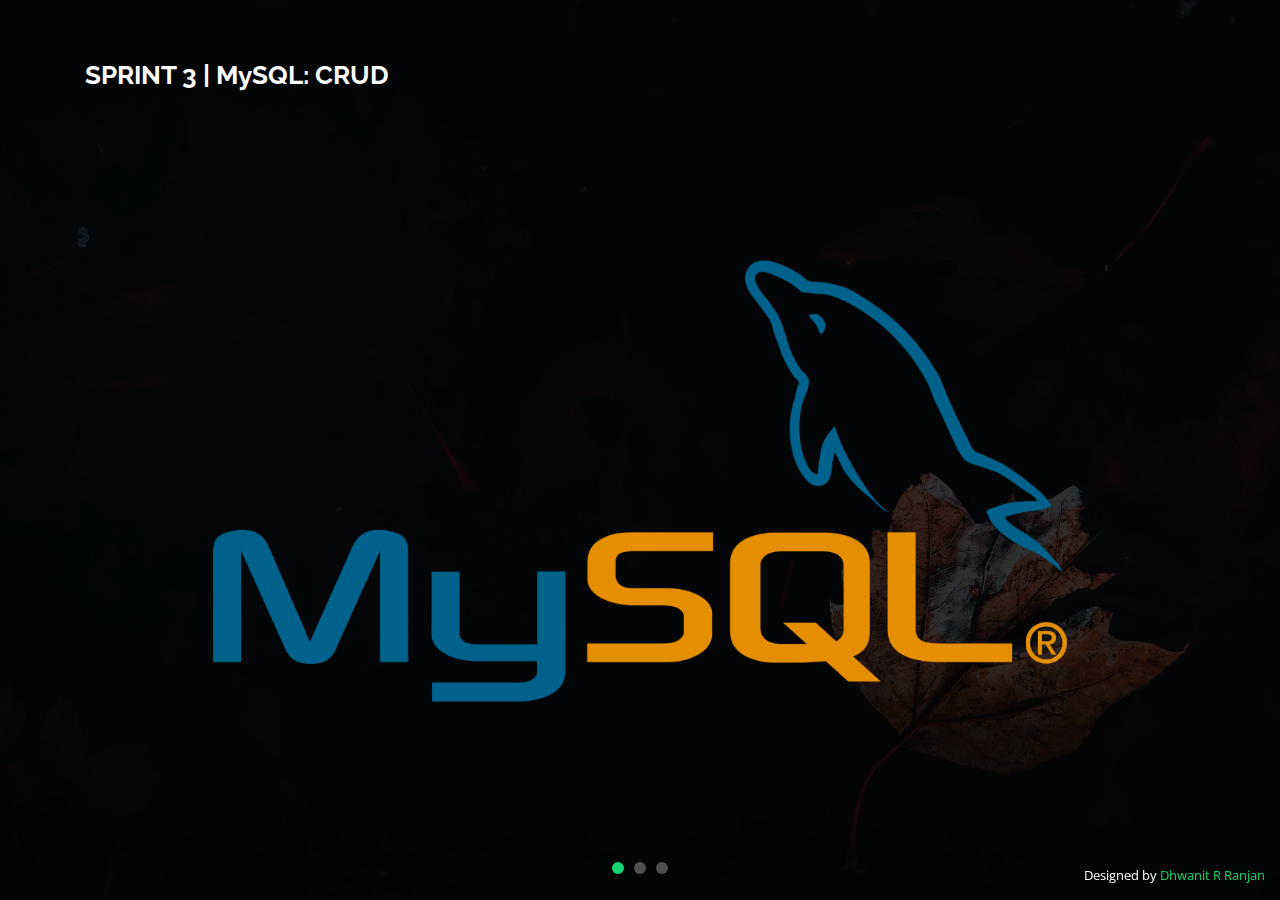
<file: week3.html>
<!DOCTYPE html>
<html lang="en">

<head>
  <meta charset="utf-8">
  <meta content="width=device-width, initial-scale=1.0" name="viewport">

  <title>Portfolio Details - Personal Bootstrap Template</title>
  <meta content="" name="description">
  <meta content="" name="keywords">

  <!-- Favicons -->
  <link href="assets/img/favicon.png" rel="icon">
  <link href="assets/img/apple-touch-icon.png" rel="apple-touch-icon">

  <!-- Google Fonts -->
  <link href="https://fonts.googleapis.com/css?family=Open+Sans:300,300i,400,400i,600,600i,700,700i|Raleway:300,300i,400,400i,500,500i,600,600i,700,700i|Poppins:300,300i,400,400i,500,500i,600,600i,700,700i" rel="stylesheet">

  <!-- Vendor CSS Files -->
  <link href="assets/vendor/bootstrap/css/bootstrap.min.css" rel="stylesheet">
  <link href="assets/vendor/icofont/icofont.min.css" rel="stylesheet">
  <link href="assets/vendor/remixicon/remixicon.css" rel="stylesheet">
  <link href="assets/vendor/owl.carousel/assets/owl.carousel.min.css" rel="stylesheet">
  <link href="assets/vendor/boxicons/css/boxicons.min.css" rel="stylesheet">
  <link href="assets/vendor/venobox/venobox.css" rel="stylesheet">

  <!-- Template Main CSS File -->
  <link href="assets/css/style.css" rel="stylesheet">

  <!-- =======================================================
  * Template Name: Personal - v2.5.1
  * Template URL: https://bootstrapmade.com/personal-free-resume-bootstrap-template/
  * Author: BootstrapMade.com
  * License: https://bootstrapmade.com/license/
  ======================================================== -->
</head>

<body>

  <main id="main">

    <!-- ======= Portfolio Details ======= -->
    <div id="portfolio-details" class="portfolio-details">
      <div class="container">

        <div class="row">

          <div class="col-lg-12">
            <h2 class="portfolio-title">SPRINT 3 | MySQL: CRUD</h2>
            <div class="owl-carousel portfolio-details-carousel">
              <img src="assets/img/portfolio/MySQL.png" class="img-fluid" alt="">
              <img src="assets/img/portfolio/sprint31.png" class="img-fluid" alt="">
              <img src="assets/img/portfolio/sprint31.png" class="img-fluid" alt="">
            </div>
          </div>

          <div class="col-lg-12 portfolio-info">
            <h3>Project Information</h3>
            <ol>
              <li>Practicing MySQL commands.Why is it prefered over PHP and Java!</li>
              <li>Building a video link database for the oroject.</li>
              <li>Understanding and practicing CRUD operations.</li>
              <li>Implementing the CRUD operations for the project.</li>
              <li><strong>Github URL</strong>: <a href="https://github.com/dhwanitranjan/MSIT-Lib.git" target="_blank">Click Here</a></li>
            </ol>

            <h3 class="portfolio-title">Conculusion</h3>
            <p>
              Completed all the work of the sprint in the given time frame with no hinderence. Moreover, reviewed work done by other team members.
            </p>

            <h3 class="portfolio-title">Refrences</h3>
            <ol>
              <li><a href="https://expressjs.com/" target="_blank">Express</a></li>
              <li><a href="https://www.javatpoint.com/expressjs-tutorial" target="_blank">JavaPoint</a></li>
              <li><a href="https://www.codementor.io/@julieisip/learn-rest-api-using-express-js-and-mysql-db-ldflyx8g2" target="_blank">Codementor</a></li>
              <li><a href="https://www.youtube.com/watch?v=3YrOOia3-mo" target="_blank">Youtube</a></li>
            </ol>          
          </div>

        </div>

      </div>
    </div><!-- End Portfolio Details -->

  </main><!-- End #main -->

  <div class="credits">
    <!-- All the links in the footer should remain intact. -->
    <!-- You can delete the links only if you purchased the pro version. -->
    <!-- Licensing information: https://bootstrapmade.com/license/ -->
    <!-- Purchase the pro version with working PHP/AJAX contact form: https://bootstrapmade.com/personal-free-resume-bootstrap-template/ -->
    Designed by <a href="https://bootstrapmade.com/">Dhwanit R Ranjan</a>
  </div>

  <!-- Vendor JS Files -->
  <script src="assets/vendor/jquery/jquery.min.js"></script>
  <script src="assets/vendor/bootstrap/js/bootstrap.bundle.min.js"></script>
  <script src="assets/vendor/jquery.easing/jquery.easing.min.js"></script>
  <script src="assets/vendor/php-email-form/validate.js"></script>
  <script src="assets/vendor/waypoints/jquery.waypoints.min.js"></script>
  <script src="assets/vendor/counterup/counterup.min.js"></script>
  <script src="assets/vendor/owl.carousel/owl.carousel.min.js"></script>
  <script src="assets/vendor/isotope-layout/isotope.pkgd.min.js"></script>
  <script src="assets/vendor/venobox/venobox.min.js"></script>

  <!-- Template Main JS File -->
  <script src="assets/js/main.js"></script>

</body>

</html>
</file>
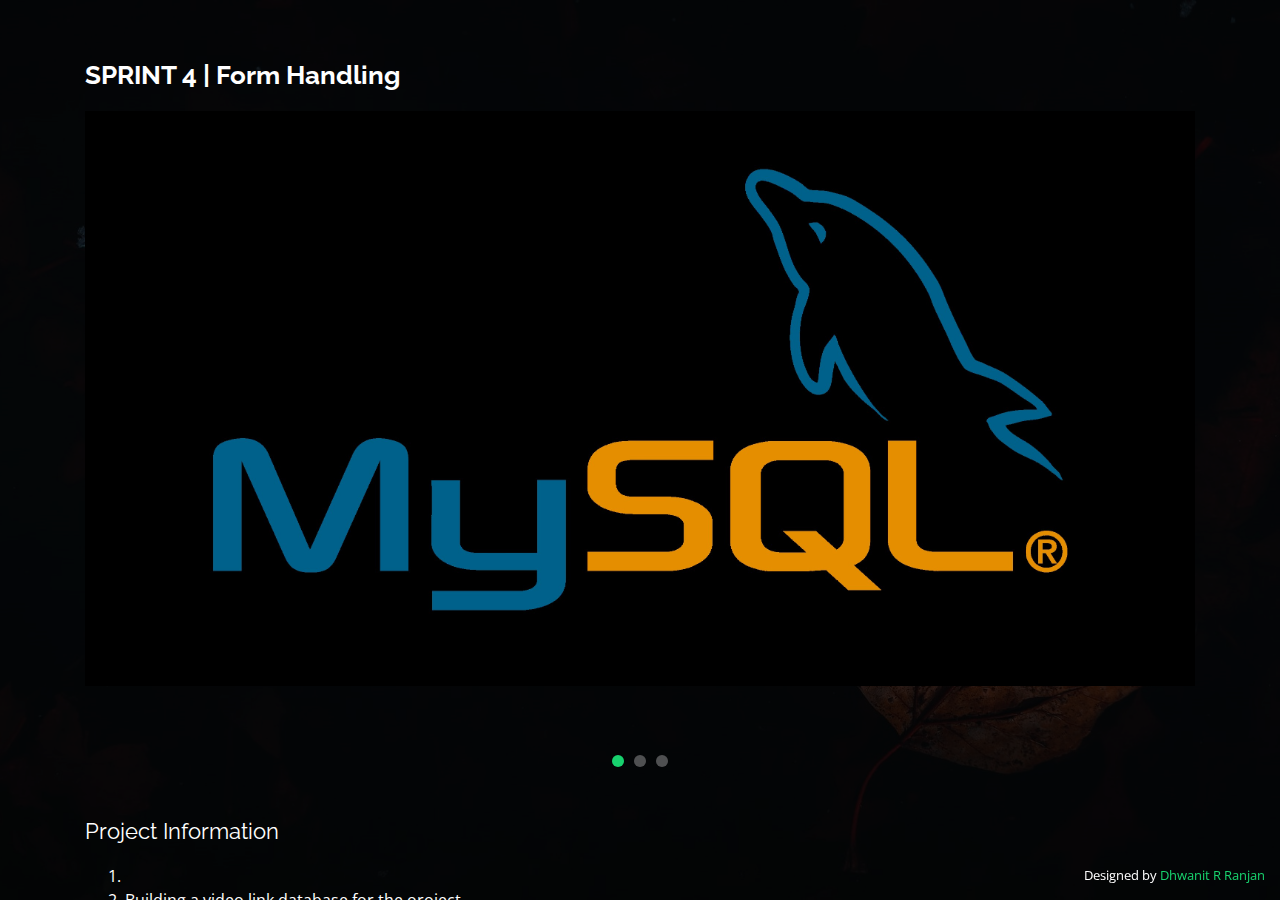
<file: week4.html>
<!DOCTYPE html>
<html lang="en">

<head>
  <meta charset="utf-8">
  <meta content="width=device-width, initial-scale=1.0" name="viewport">

  <title>Portfolio Details - Personal Bootstrap Template</title>
  <meta content="" name="description">
  <meta content="" name="keywords">

  <!-- Favicons -->
  <link href="assets/img/favicon.png" rel="icon">
  <link href="assets/img/apple-touch-icon.png" rel="apple-touch-icon">

  <!-- Google Fonts -->
  <link href="https://fonts.googleapis.com/css?family=Open+Sans:300,300i,400,400i,600,600i,700,700i|Raleway:300,300i,400,400i,500,500i,600,600i,700,700i|Poppins:300,300i,400,400i,500,500i,600,600i,700,700i" rel="stylesheet">

  <!-- Vendor CSS Files -->
  <link href="assets/vendor/bootstrap/css/bootstrap.min.css" rel="stylesheet">
  <link href="assets/vendor/icofont/icofont.min.css" rel="stylesheet">
  <link href="assets/vendor/remixicon/remixicon.css" rel="stylesheet">
  <link href="assets/vendor/owl.carousel/assets/owl.carousel.min.css" rel="stylesheet">
  <link href="assets/vendor/boxicons/css/boxicons.min.css" rel="stylesheet">
  <link href="assets/vendor/venobox/venobox.css" rel="stylesheet">

  <!-- Template Main CSS File -->
  <link href="assets/css/style.css" rel="stylesheet">

  <!-- =======================================================
  * Template Name: Personal - v2.5.1
  * Template URL: https://bootstrapmade.com/personal-free-resume-bootstrap-template/
  * Author: BootstrapMade.com
  * License: https://bootstrapmade.com/license/
  ======================================================== -->
</head>

<body>

  <main id="main">

    <!-- ======= Portfolio Details ======= -->
    <div id="portfolio-details" class="portfolio-details">
      <div class="container">

        <div class="row">

          <div class="col-lg-12">
            <h2 class="portfolio-title">SPRINT 4 | Form Handling</h2>
            <div class="owl-carousel portfolio-details-carousel">
              <img src="assets/img/portfolio/MySQL.jpg" class="img-fluid" alt="">
              <img src="assets/img/portfolio/reactjs.png" class="img-fluid" alt="">
              <img src="assets/img/portfolio/sprint31.png" class="img-fluid" alt="">
            </div>
          </div>

          <div class="col-lg-12 portfolio-info">
            <h3>Project Information</h3>
            <ol>
              <li></li>
              <li>Building a video link database for the oroject.</li>
              <li>Understanding and practicing CRUD operations.</li>
              <li>Implementing the CRUD operations for the project.</li>
              <li><strong>Github URL</strong>: <a href="https://github.com/dhwanitranjan/MSIT-Lib.git" target="_blank">Click Here</a></li>
            </ol>

            <h3 class="portfolio-title">Conculusion</h3>
            <p>
              Completed all the work of the sprint in the given time frame with no hinderence. Moreover, reviewed work done by other team members.
            </p>

            <h3 class="portfolio-title">Refrences</h3>
            <ol>
              <li><a href="https://expressjs.com/">Express</a></li>
              <li><a href="https://www.javatpoint.com/expressjs-tutorial">JavaPoint</a></li>
              <li><a href="https://www.codementor.io/@julieisip/learn-rest-api-using-express-js-and-mysql-db-ldflyx8g2">Codementor</a></li>
              <li><a href="https://www.youtube.com/watch?v=3YrOOia3-mo">Youtube</a></li>
            </ol>          
          </div>

        </div>

      </div>
    </div><!-- End Portfolio Details -->

  </main><!-- End #main -->

  <div class="credits">
    <!-- All the links in the footer should remain intact. -->
    <!-- You can delete the links only if you purchased the pro version. -->
    <!-- Licensing information: https://bootstrapmade.com/license/ -->
    <!-- Purchase the pro version with working PHP/AJAX contact form: https://bootstrapmade.com/personal-free-resume-bootstrap-template/ -->
    Designed by <a href="https://bootstrapmade.com/">Dhwanit R Ranjan</a>
  </div>

  <!-- Vendor JS Files -->
  <script src="assets/vendor/jquery/jquery.min.js"></script>
  <script src="assets/vendor/bootstrap/js/bootstrap.bundle.min.js"></script>
  <script src="assets/vendor/jquery.easing/jquery.easing.min.js"></script>
  <script src="assets/vendor/php-email-form/validate.js"></script>
  <script src="assets/vendor/waypoints/jquery.waypoints.min.js"></script>
  <script src="assets/vendor/counterup/counterup.min.js"></script>
  <script src="assets/vendor/owl.carousel/owl.carousel.min.js"></script>
  <script src="assets/vendor/isotope-layout/isotope.pkgd.min.js"></script>
  <script src="assets/vendor/venobox/venobox.min.js"></script>

  <!-- Template Main JS File -->
  <script src="assets/js/main.js"></script>

</body>

</html>
</file>
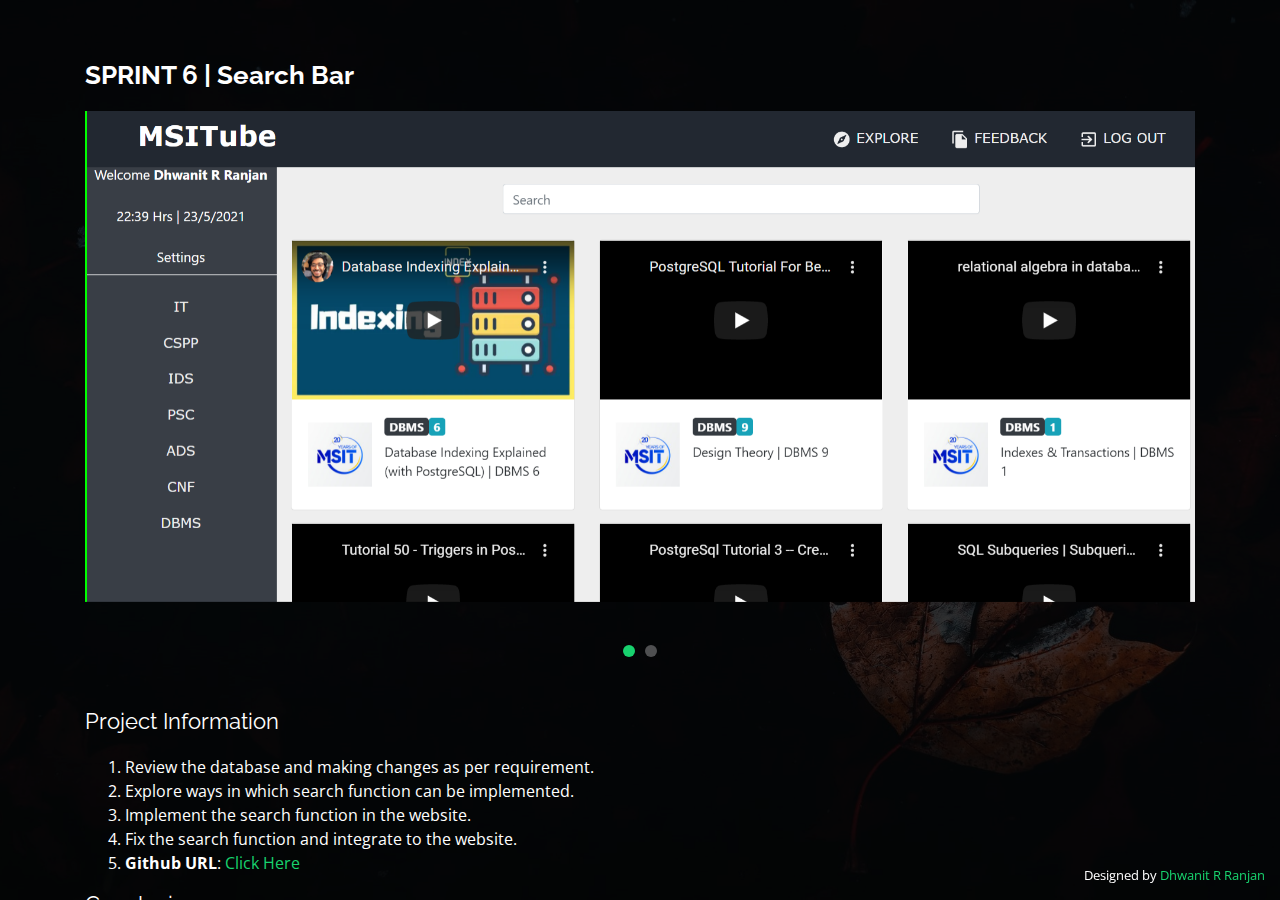
<file: week6.html>
<!DOCTYPE html>
<html lang="en">

<head>
  <meta charset="utf-8">
  <meta content="width=device-width, initial-scale=1.0" name="viewport">

  <title>Portfolio Details - Personal Bootstrap Template</title>
  <meta content="" name="description">
  <meta content="" name="keywords">

  <!-- Favicons -->
  <link href="assets/img/favicon.png" rel="icon">
  <link href="assets/img/apple-touch-icon.png" rel="apple-touch-icon">

  <!-- Google Fonts -->
  <link href="https://fonts.googleapis.com/css?family=Open+Sans:300,300i,400,400i,600,600i,700,700i|Raleway:300,300i,400,400i,500,500i,600,600i,700,700i|Poppins:300,300i,400,400i,500,500i,600,600i,700,700i" rel="stylesheet">

  <!-- Vendor CSS Files -->
  <link href="assets/vendor/bootstrap/css/bootstrap.min.css" rel="stylesheet">
  <link href="assets/vendor/icofont/icofont.min.css" rel="stylesheet">
  <link href="assets/vendor/remixicon/remixicon.css" rel="stylesheet">
  <link href="assets/vendor/owl.carousel/assets/owl.carousel.min.css" rel="stylesheet">
  <link href="assets/vendor/boxicons/css/boxicons.min.css" rel="stylesheet">
  <link href="assets/vendor/venobox/venobox.css" rel="stylesheet">

  <!-- Template Main CSS File -->
  <link href="assets/css/style.css" rel="stylesheet">

  <!-- =======================================================
  * Template Name: Personal - v2.5.1
  * Template URL: https://bootstrapmade.com/personal-free-resume-bootstrap-template/
  * Author: BootstrapMade.com
  * License: https://bootstrapmade.com/license/
  ======================================================== -->
</head>

<body>

  <main id="main">

    <!-- ======= Portfolio Details ======= -->
    <div id="portfolio-details" class="portfolio-details">
      <div class="container">

        <div class="row">

          <div class="col-lg-12">
            <h2 class="portfolio-title">SPRINT 6 | Search Bar</h2>
            <div class="owl-carousel portfolio-details-carousel">
              <img src="assets/img/portfolio/sprint61.png" class="img-fluid" alt="">
              <img src="assets/img/portfolio/sprint62.png" class="img-fluid" alt="">
            </div>
          </div>

          <div class="col-lg-12 portfolio-info">
            <h3>Project Information</h3>
            <ol>
              <li>Review the database and making changes as per requirement.</li>
              <li>Explore ways in which search function can be implemented.</li>
              <li>Implement the search function in the website.</li>
              <li>Fix the search function and integrate to the website.</li>
              <li><strong>Github URL</strong>: <a href="https://github.com/dhwanitranjan/MSIT-Lib.git" target="_blank">Click Here</a></li>
            </ol>

            <h3>Conclusion</h3>
            <p>
              Completed all the work of the sprint in the given time frame with no hinderence. Moreover, reviewed work done by other team members.
            </p>

            <h3 class="portfolio-title">Refrences</h3>
            <ol>
              <li><a href="https://www.w3schools.com/" target="_blank">w3schools</a></li>
              <li><a href="https://material-ui.com/components/material-icons/" target="_blank">Material UI</a></li>
              <li><a href="https://reactrouter.com/web" target="_blank">React Router</a></li>
              <li><a href="https://www.youtube.com/channel/UCqrILQNl5Ed9Dz6CGMyvMTQ" target="_blank">Youtube</a></li>
            </ol>

          </div>

        </div>

      </div>
    </div><!-- End Portfolio Details -->

  </main><!-- End #main -->

  <div class="credits">
    <!-- All the links in the footer should remain intact. -->
    <!-- You can delete the links only if you purchased the pro version. -->
    <!-- Licensing information: https://bootstrapmade.com/license/ -->
    <!-- Purchase the pro version with working PHP/AJAX contact form: https://bootstrapmade.com/personal-free-resume-bootstrap-template/ -->
    Designed by <a href="https://bootstrapmade.com/">Dhwanit R Ranjan</a>
  </div>

  <!-- Vendor JS Files -->
  <script src="assets/vendor/jquery/jquery.min.js"></script>
  <script src="assets/vendor/bootstrap/js/bootstrap.bundle.min.js"></script>
  <script src="assets/vendor/jquery.easing/jquery.easing.min.js"></script>
  <script src="assets/vendor/php-email-form/validate.js"></script>
  <script src="assets/vendor/waypoints/jquery.waypoints.min.js"></script>
  <script src="assets/vendor/counterup/counterup.min.js"></script>
  <script src="assets/vendor/owl.carousel/owl.carousel.min.js"></script>
  <script src="assets/vendor/isotope-layout/isotope.pkgd.min.js"></script>
  <script src="assets/vendor/venobox/venobox.min.js"></script>

  <!-- Template Main JS File -->
  <script src="assets/js/main.js"></script>

</body>

</html>
</file>
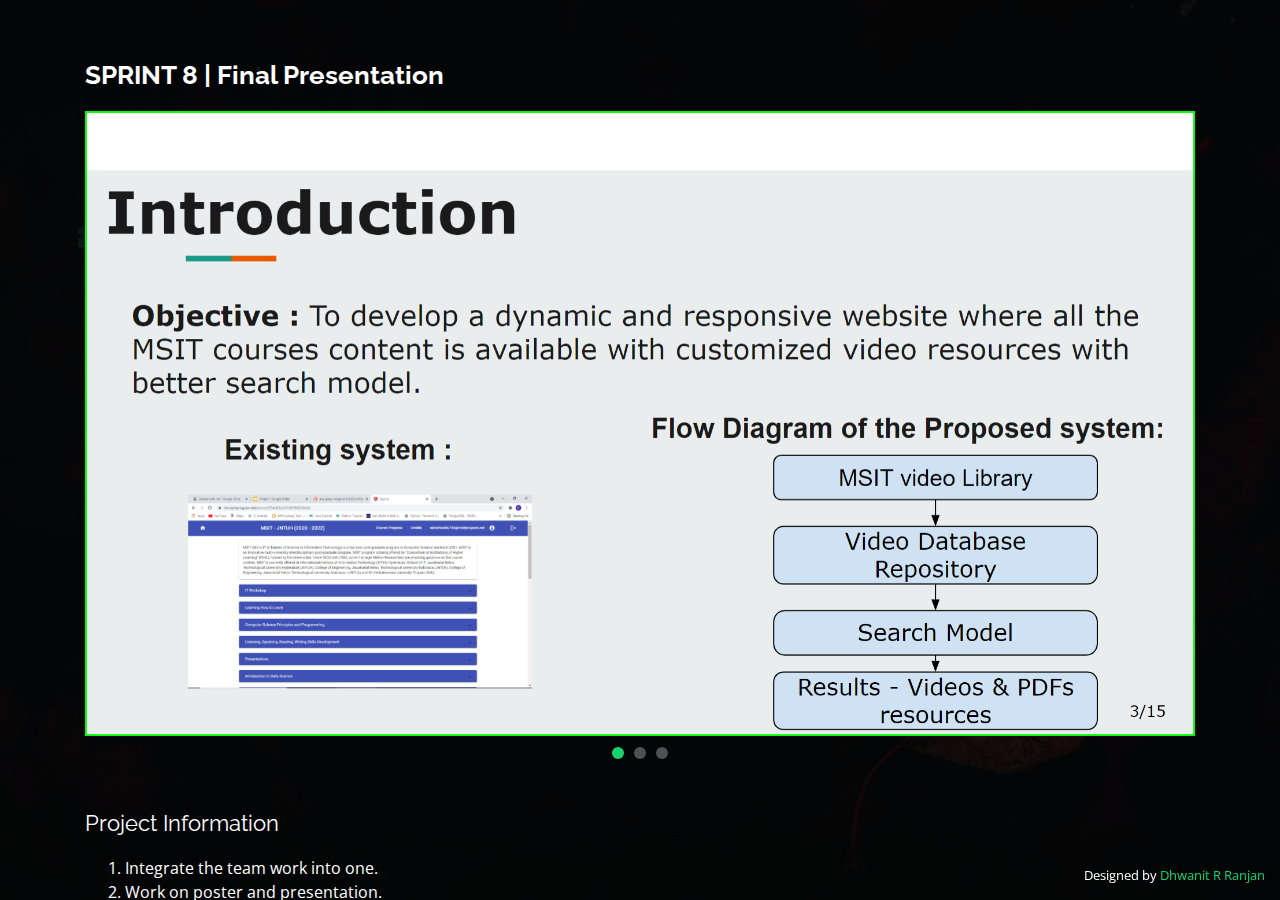
<file: week8.html>
<!DOCTYPE html>
<html lang="en">

<head>
  <meta charset="utf-8">
  <meta content="width=device-width, initial-scale=1.0" name="viewport">

  <title>Portfolio Details - Personal Bootstrap Template</title>
  <meta content="" name="description">
  <meta content="" name="keywords">

  <!-- Favicons -->
  <link href="assets/img/favicon.png" rel="icon">
  <link href="assets/img/apple-touch-icon.png" rel="apple-touch-icon">

  <!-- Google Fonts -->
  <link href="https://fonts.googleapis.com/css?family=Open+Sans:300,300i,400,400i,600,600i,700,700i|Raleway:300,300i,400,400i,500,500i,600,600i,700,700i|Poppins:300,300i,400,400i,500,500i,600,600i,700,700i" rel="stylesheet">

  <!-- Vendor CSS Files -->
  <link href="assets/vendor/bootstrap/css/bootstrap.min.css" rel="stylesheet">
  <link href="assets/vendor/icofont/icofont.min.css" rel="stylesheet">
  <link href="assets/vendor/remixicon/remixicon.css" rel="stylesheet">
  <link href="assets/vendor/owl.carousel/assets/owl.carousel.min.css" rel="stylesheet">
  <link href="assets/vendor/boxicons/css/boxicons.min.css" rel="stylesheet">
  <link href="assets/vendor/venobox/venobox.css" rel="stylesheet">

  <!-- Template Main CSS File -->
  <link href="assets/css/style.css" rel="stylesheet">

  <!-- =======================================================
  * Template Name: Personal - v2.5.1
  * Template URL: https://bootstrapmade.com/personal-free-resume-bootstrap-template/
  * Author: BootstrapMade.com
  * License: https://bootstrapmade.com/license/
  ======================================================== -->
</head>

<body>

  <main id="main">

    <!-- ======= Portfolio Details ======= -->
    <div id="portfolio-details" class="portfolio-details">
      <div class="container">

        <div class="row">

          <div class="col-lg-12">
            <h2 class="portfolio-title">SPRINT 8 | Final Presentation</h2>
            <div class="owl-carousel portfolio-details-carousel">
              <img src="assets/img/portfolio/sprint81.png" class="img-fluid" alt="">
              <img src="assets/img/portfolio/sprint82.png" class="img-fluid" alt="">
              <img src="assets/img/portfolio/sprint83.png" class="img-fluid" alt="">
            </div>
          </div>

          <div class="col-lg-12 portfolio-info">
            <h3>Project Information</h3>
            <ol>
              <li>Integrate the team work into one.</li>
              <li>Work on poster and presentation.</li>
              <li>Final presentaion demostration.</li>
              <li><strong>PPT URL</strong>: <a href="https://docs.google.com/presentation/d/1Q6xBoYltLeksTicaNU5KlAtgm4Lk32d5cOUzdE7oVqs/edit?usp=sharing" target="_blank">Click Here</a></li>
              <li><strong>Poster URL</strong>: <a href="https://docs.google.com/drawings/d/18_q7SUb-RZ23V3FlpwpG6hjQ6EKVwK-EschAPgtMySk/edit" target="_blank">Click Here</a></li>
              <li><strong>Github URL</strong>: <a href="https://github.com/dhwanitranjan/MSIT-Lib.git" target="_blank">Click Here</a></li>
            </ol>

            <h3>Conclusion</h3>
            <p>
              Completed all the work of the sprint in the given time frame with no hinderence. Moreover, reviewed work done by other team members.
            </p>

            <h3 class="portfolio-title">Feedbacks</h3>
            <ol>
              <li>Implementation of Administrator's account.</li>
              <li>Implement sessions.</li>
            </ol>

          </div>

        </div>

      </div>
    </div><!-- End Portfolio Details -->

  </main><!-- End #main -->

  <div class="credits">
    <!-- All the links in the footer should remain intact. -->
    <!-- You can delete the links only if you purchased the pro version. -->
    <!-- Licensing information: https://bootstrapmade.com/license/ -->
    <!-- Purchase the pro version with working PHP/AJAX contact form: https://bootstrapmade.com/personal-free-resume-bootstrap-template/ -->
    Designed by <a href="https://bootstrapmade.com/">Dhwanit R Ranjan</a>
  </div>

  <!-- Vendor JS Files -->
  <script src="assets/vendor/jquery/jquery.min.js"></script>
  <script src="assets/vendor/bootstrap/js/bootstrap.bundle.min.js"></script>
  <script src="assets/vendor/jquery.easing/jquery.easing.min.js"></script>
  <script src="assets/vendor/php-email-form/validate.js"></script>
  <script src="assets/vendor/waypoints/jquery.waypoints.min.js"></script>
  <script src="assets/vendor/counterup/counterup.min.js"></script>
  <script src="assets/vendor/owl.carousel/owl.carousel.min.js"></script>
  <script src="assets/vendor/isotope-layout/isotope.pkgd.min.js"></script>
  <script src="assets/vendor/venobox/venobox.min.js"></script>

  <!-- Template Main JS File -->
  <script src="assets/js/main.js"></script>

</body>

</html>
</file>
<file: assets/vendor/venobox/venobox.css>
/* ------ venobox.css --------*/
.vbox-overlay *, .vbox-overlay *:before, .vbox-overlay *:after{
    -webkit-backface-visibility: hidden;
    -webkit-box-sizing:border-box;
    -moz-box-sizing:border-box;
    box-sizing:border-box;
}
.vbox-overlay * { 
    -webkit-backface-visibility: visible;
    backface-visibility: visible;
}
.vbox-overlay{
    display: -webkit-flex;
    display: flex;
    -webkit-flex-direction: column;
    flex-direction: column;
    -webkit-justify-content: center;
    justify-content: center;
    -webkit-align-items: center;
    align-items: center;
    position: fixed;
    left: 0;
    top: 0;
    bottom: 0;
    right: 0;
    z-index: 999999;
}

/* ----- navigation ----- */
.vbox-title{
    width: 100%;
    height: 40px;
    float: left;
    text-align: center;
    line-height: 28px;
    font-size: 12px;
    padding: 6px 50px;
    overflow: hidden;
    position: fixed;
    display: none;
    left: 0;
    z-index: 89;
}
.vbox-close{
    cursor: pointer;
    position: fixed;
    top: -1px;
    right: 0;
    width: 50px;
    height: 40px;
    padding: 6px;
    display: block;
    background-position:10px center;
    overflow: hidden;
    font-size: 24px;
    line-height: 1;
    text-align: center;
    z-index: 99;
}
.vbox-left{
    cursor: pointer;
    position: fixed;
    left: 0;
    height: 40px;
    overflow: hidden;
    line-height: 28px;
    font-size: 12px;
    z-index: 99;
    display: flex;
    align-items:center;
}
.vbox-num{
    display: inline-block;
    margin: 6px 0 6px 15px;
}
/* ----- Social share ----- */
.vbox-share{
    line-height: 28px;
    font-size: 12px;
    overflow: hidden;
    position: fixed;
    left: 0;
    z-index: 98;
    display: flex;
    align-items:center;
    justify-content: center;
    width: 100%;
    text-align: center;
}
.vbox-share svg{
    max-height: 28px;
    width: 28px;
    z-index: 10;
    margin-left: 12px;
    margin-top: 6px;
    margin-bottom: 6px;
    vertical-align: middle;
}


/* ----- navigation ARROWS ----- */
.vbox-next, .vbox-prev{
    position: fixed;
    top: 50%;
    margin-top: -15px;
    overflow: hidden;
    cursor: pointer;
    display: block;
    width: 45px;
    height: 45px;
    z-index: 99;
}
.vbox-next span, .vbox-prev span{
    position: relative;
    width: 20px;
    height: 20px;
    border: 2px solid transparent;
    border-top-color: #B6B6B6;
    border-right-color: #B6B6B6;
    text-indent: -100px;
    position: absolute;
    top: 8px;
    display: block;
}
.vbox-prev{
    left: 15px;
}
.vbox-next{
    right: 15px;
}
.vbox-prev span{
    left: 10px;
    -ms-transform: rotate(-135deg);
    -webkit-transform: rotate(-135deg);
    transform: rotate(-135deg);
}
.vbox-next span{
    -ms-transform: rotate(45deg);
    -webkit-transform: rotate(45deg);
    transform: rotate(45deg);
    right: 10px;
}
/* ------- inline window ------ */
.vbox-inline{
    width: 420px;
    height: 315px;
    height: 70vh;
    padding: 10px;
    background: #fff;
    margin: 0 auto;
    overflow: auto;
    text-align: left;
}
/* ------- Video & iFrames window ------ */
.venoframe{
    max-width: 100%;
    width: 100%;
    border: none;
    width: 100%;
    height: 260px;
    height: 70vh;
}
.venoframe.vbvid{
    height: 260px;
}
@media (min-width: 768px) {
    .venoframe, .vbox-inline{
        width: 90%;
        height: 360px;
        height: 70vh;
    }
    .venoframe.vbvid{
        width: 640px;
        height: 360px;
    }
}
@media (min-width: 992px) {
    .venoframe, .vbox-inline{
        max-width: 1200px;
        width: 80%;
        height: 540px;
        height: 70vh;
    }
    .venoframe.vbvid{
        width: 960px;
        height: 540px;
    }
}
/* 
Please do NOT edit this part! 
or at least read this note: http://i.imgur.com/7C0ws9e.gif
*/
.vbox-open{
    overflow: hidden;
}
.vbox-container{
    position: absolute;
    left: 0;
    right: 0;
    top: 0;
    bottom: 0;
    overflow-x: hidden;
    overflow-y: scroll;
    overflow-scrolling: touch;
    -webkit-overflow-scrolling: touch;
    z-index: 20;
    max-height: 100%;

}

.vbox-content{
    text-align: center;
    float: left;
    width: 100%;
    position: relative;
    overflow: hidden;
    padding: 20px 4%;
}
.vbox-container img{
    max-width: 100%;
    height: auto;
}
.vbox-figlio{
    box-shadow: 0 0 12px rgba(0,0,0,0.19), 0 6px 6px rgba(0,0,0,0.23);
    max-width: 100%;
    text-align: initial;
}
img.vbox-figlio{
    -webkit-user-select: none;
-khtml-user-select: none;
-moz-user-select: none;
-o-user-select: none;
user-select: none;
}
.vbox-content.swipe-left{
    margin-left: -200px !important;
}
.vbox-content.swipe-right{
    margin-left: 200px !important;
}
.vbox-animated{
    webkit-transition: margin 300ms ease-out;
    transition: margin 300ms ease-out;
}

/* ---------- preloader ----------
 * SPINKIT 
 * http://tobiasahlin.com/spinkit/
-------------------------------- */
.sk-double-bounce,.sk-rotating-plane{width:40px;height:40px;margin:40px auto}.sk-rotating-plane{background-color:#333;-webkit-animation:sk-rotatePlane 1.2s infinite ease-in-out;animation:sk-rotatePlane 1.2s infinite ease-in-out}@-webkit-keyframes sk-rotatePlane{0%{-webkit-transform:perspective(120px) rotateX(0) rotateY(0);transform:perspective(120px) rotateX(0) rotateY(0)}50%{-webkit-transform:perspective(120px) rotateX(-180.1deg) rotateY(0);transform:perspective(120px) rotateX(-180.1deg) rotateY(0)}100%{-webkit-transform:perspective(120px) rotateX(-180deg) rotateY(-179.9deg);transform:perspective(120px) rotateX(-180deg) rotateY(-179.9deg)}}@keyframes sk-rotatePlane{0%{-webkit-transform:perspective(120px) rotateX(0) rotateY(0);transform:perspective(120px) rotateX(0) rotateY(0)}50%{-webkit-transform:perspective(120px) rotateX(-180.1deg) rotateY(0);transform:perspective(120px) rotateX(-180.1deg) rotateY(0)}100%{-webkit-transform:perspective(120px) rotateX(-180deg) rotateY(-179.9deg);transform:perspective(120px) rotateX(-180deg) rotateY(-179.9deg)}}.sk-double-bounce{position:relative}.sk-double-bounce .sk-child{width:100%;height:100%;border-radius:50%;background-color:#333;opacity:.6;position:absolute;top:0;left:0;-webkit-animation:sk-doubleBounce 2s infinite ease-in-out;animation:sk-doubleBounce 2s infinite ease-in-out}.sk-chasing-dots .sk-child,.sk-spinner-pulse,.sk-three-bounce .sk-child{background-color:#333;border-radius:100%}.sk-double-bounce .sk-double-bounce2{-webkit-animation-delay:-1s;animation-delay:-1s}@-webkit-keyframes sk-doubleBounce{0%,100%{-webkit-transform:scale(0);transform:scale(0)}50%{-webkit-transform:scale(1);transform:scale(1)}}@keyframes sk-doubleBounce{0%,100%{-webkit-transform:scale(0);transform:scale(0)}50%{-webkit-transform:scale(1);transform:scale(1)}}.sk-wave{margin:40px auto;width:50px;height:40px;text-align:center;font-size:10px}.sk-wave .sk-rect{background-color:#333;height:100%;width:6px;display:inline-block;-webkit-animation:sk-waveStretchDelay 1.2s infinite ease-in-out;animation:sk-waveStretchDelay 1.2s infinite ease-in-out}.sk-wave .sk-rect1{-webkit-animation-delay:-1.2s;animation-delay:-1.2s}.sk-wave .sk-rect2{-webkit-animation-delay:-1.1s;animation-delay:-1.1s}.sk-wave .sk-rect3{-webkit-animation-delay:-1s;animation-delay:-1s}.sk-wave .sk-rect4{-webkit-animation-delay:-.9s;animation-delay:-.9s}.sk-wave .sk-rect5{-webkit-animation-delay:-.8s;animation-delay:-.8s}@-webkit-keyframes sk-waveStretchDelay{0%,100%,40%{-webkit-transform:scaleY(.4);transform:scaleY(.4)}20%{-webkit-transform:scaleY(1);transform:scaleY(1)}}@keyframes sk-waveStretchDelay{0%,100%,40%{-webkit-transform:scaleY(.4);transform:scaleY(.4)}20%{-webkit-transform:scaleY(1);transform:scaleY(1)}}.sk-wandering-cubes{margin:40px auto;width:40px;height:40px;position:relative}.sk-wandering-cubes .sk-cube{background-color:#333;width:10px;height:10px;position:absolute;top:0;left:0;-webkit-animation:sk-wanderingCube 1.8s ease-in-out -1.8s infinite both;animation:sk-wanderingCube 1.8s ease-in-out -1.8s infinite both}.sk-chasing-dots,.sk-spinner-pulse{width:40px;height:40px;margin:40px auto}.sk-wandering-cubes .sk-cube2{-webkit-animation-delay:-.9s;animation-delay:-.9s}@-webkit-keyframes sk-wanderingCube{0%{-webkit-transform:rotate(0);transform:rotate(0)}25%{-webkit-transform:translateX(30px) rotate(-90deg) scale(.5);transform:translateX(30px) rotate(-90deg) scale(.5)}50%{-webkit-transform:translateX(30px) translateY(30px) rotate(-179deg);transform:translateX(30px) translateY(30px) rotate(-179deg)}50.1%{-webkit-transform:translateX(30px) translateY(30px) rotate(-180deg);transform:translateX(30px) translateY(30px) rotate(-180deg)}75%{-webkit-transform:translateX(0) translateY(30px) rotate(-270deg) scale(.5);transform:translateX(0) translateY(30px) rotate(-270deg) scale(.5)}100%{-webkit-transform:rotate(-360deg);transform:rotate(-360deg)}}@keyframes sk-wanderingCube{0%{-webkit-transform:rotate(0);transform:rotate(0)}25%{-webkit-transform:translateX(30px) rotate(-90deg) scale(.5);transform:translateX(30px) rotate(-90deg) scale(.5)}50%{-webkit-transform:translateX(30px) translateY(30px) rotate(-179deg);transform:translateX(30px) translateY(30px) rotate(-179deg)}50.1%{-webkit-transform:translateX(30px) translateY(30px) rotate(-180deg);transform:translateX(30px) translateY(30px) rotate(-180deg)}75%{-webkit-transform:translateX(0) translateY(30px) rotate(-270deg) scale(.5);transform:translateX(0) translateY(30px) rotate(-270deg) scale(.5)}100%{-webkit-transform:rotate(-360deg);transform:rotate(-360deg)}}.sk-spinner-pulse{-webkit-animation:sk-pulseScaleOut 1s infinite ease-in-out;animation:sk-pulseScaleOut 1s infinite ease-in-out}@-webkit-keyframes sk-pulseScaleOut{0%{-webkit-transform:scale(0);transform:scale(0)}100%{-webkit-transform:scale(1);transform:scale(1);opacity:0}}@keyframes sk-pulseScaleOut{0%{-webkit-transform:scale(0);transform:scale(0)}100%{-webkit-transform:scale(1);transform:scale(1);opacity:0}}.sk-chasing-dots{position:relative;text-align:center;-webkit-animation:sk-chasingDotsRotate 2s infinite linear;animation:sk-chasingDotsRotate 2s infinite linear}.sk-chasing-dots .sk-child{width:60%;height:60%;display:inline-block;position:absolute;top:0;-webkit-animation:sk-chasingDotsBounce 2s infinite ease-in-out;animation:sk-chasingDotsBounce 2s infinite ease-in-out}.sk-chasing-dots .sk-dot2{top:auto;bottom:0;-webkit-animation-delay:-1s;animation-delay:-1s}@-webkit-keyframes sk-chasingDotsRotate{100%{-webkit-transform:rotate(360deg);transform:rotate(360deg)}}@keyframes sk-chasingDotsRotate{100%{-webkit-transform:rotate(360deg);transform:rotate(360deg)}}@-webkit-keyframes sk-chasingDotsBounce{0%,100%{-webkit-transform:scale(0);transform:scale(0)}50%{-webkit-transform:scale(1);transform:scale(1)}}@keyframes sk-chasingDotsBounce{0%,100%{-webkit-transform:scale(0);transform:scale(0)}50%{-webkit-transform:scale(1);transform:scale(1)}}.sk-three-bounce{margin:40px auto;width:80px;text-align:center}.sk-three-bounce .sk-child{width:20px;height:20px;display:inline-block;-webkit-animation:sk-three-bounce 1.4s ease-in-out 0s infinite both;animation:sk-three-bounce 1.4s ease-in-out 0s infinite both}.sk-circle .sk-child:before,.sk-fading-circle .sk-circle:before{display:block;border-radius:100%;content:'';background-color:#333}.sk-three-bounce .sk-bounce1{-webkit-animation-delay:-.32s;animation-delay:-.32s}.sk-three-bounce .sk-bounce2{-webkit-animation-delay:-.16s;animation-delay:-.16s}@-webkit-keyframes sk-three-bounce{0%,100%,80%{-webkit-transform:scale(0);transform:scale(0)}40%{-webkit-transform:scale(1);transform:scale(1)}}@keyframes sk-three-bounce{0%,100%,80%{-webkit-transform:scale(0);transform:scale(0)}40%{-webkit-transform:scale(1);transform:scale(1)}}.sk-circle{margin:40px auto;width:40px;height:40px;position:relative}.sk-circle .sk-child{width:100%;height:100%;position:absolute;left:0;top:0}.sk-circle .sk-child:before{margin:0 auto;width:15%;height:15%;-webkit-animation:sk-circleBounceDelay 1.2s infinite ease-in-out both;animation:sk-circleBounceDelay 1.2s infinite ease-in-out both}.sk-circle .sk-circle2{-webkit-transform:rotate(30deg);-ms-transform:rotate(30deg);transform:rotate(30deg)}.sk-circle .sk-circle3{-webkit-transform:rotate(60deg);-ms-transform:rotate(60deg);transform:rotate(60deg)}.sk-circle .sk-circle4{-webkit-transform:rotate(90deg);-ms-transform:rotate(90deg);transform:rotate(90deg)}.sk-circle .sk-circle5{-webkit-transform:rotate(120deg);-ms-transform:rotate(120deg);transform:rotate(120deg)}.sk-circle .sk-circle6{-webkit-transform:rotate(150deg);-ms-transform:rotate(150deg);transform:rotate(150deg)}.sk-circle .sk-circle7{-webkit-transform:rotate(180deg);-ms-transform:rotate(180deg);transform:rotate(180deg)}.sk-circle .sk-circle8{-webkit-transform:rotate(210deg);-ms-transform:rotate(210deg);transform:rotate(210deg)}.sk-circle .sk-circle9{-webkit-transform:rotate(240deg);-ms-transform:rotate(240deg);transform:rotate(240deg)}.sk-circle .sk-circle10{-webkit-transform:rotate(270deg);-ms-transform:rotate(270deg);transform:rotate(270deg)}.sk-circle .sk-circle11{-webkit-transform:rotate(300deg);-ms-transform:rotate(300deg);transform:rotate(300deg)}.sk-circle .sk-circle12{-webkit-transform:rotate(330deg);-ms-transform:rotate(330deg);transform:rotate(330deg)}.sk-circle .sk-circle2:before{-webkit-animation-delay:-1.1s;animation-delay:-1.1s}.sk-circle .sk-circle3:before{-webkit-animation-delay:-1s;animation-delay:-1s}.sk-circle .sk-circle4:before{-webkit-animation-delay:-.9s;animation-delay:-.9s}.sk-circle .sk-circle5:before{-webkit-animation-delay:-.8s;animation-delay:-.8s}.sk-circle .sk-circle6:before{-webkit-animation-delay:-.7s;animation-delay:-.7s}.sk-circle .sk-circle7:before{-webkit-animation-delay:-.6s;animation-delay:-.6s}.sk-circle .sk-circle8:before{-webkit-animation-delay:-.5s;animation-delay:-.5s}.sk-circle .sk-circle9:before{-webkit-animation-delay:-.4s;animation-delay:-.4s}.sk-circle .sk-circle10:before{-webkit-animation-delay:-.3s;animation-delay:-.3s}.sk-circle .sk-circle11:before{-webkit-animation-delay:-.2s;animation-delay:-.2s}.sk-circle .sk-circle12:before{-webkit-animation-delay:-.1s;animation-delay:-.1s}@-webkit-keyframes sk-circleBounceDelay{0%,100%,80%{-webkit-transform:scale(0);transform:scale(0)}40%{-webkit-transform:scale(1);transform:scale(1)}}@keyframes sk-circleBounceDelay{0%,100%,80%{-webkit-transform:scale(0);transform:scale(0)}40%{-webkit-transform:scale(1);transform:scale(1)}}.sk-cube-grid{width:40px;height:40px;margin:40px auto}.sk-cube-grid .sk-cube{width:33.33%;height:33.33%;background-color:#333;float:left;-webkit-animation:sk-cubeGridScaleDelay 1.3s infinite ease-in-out;animation:sk-cubeGridScaleDelay 1.3s infinite ease-in-out}.sk-cube-grid .sk-cube1{-webkit-animation-delay:.2s;animation-delay:.2s}.sk-cube-grid .sk-cube2{-webkit-animation-delay:.3s;animation-delay:.3s}.sk-cube-grid .sk-cube3{-webkit-animation-delay:.4s;animation-delay:.4s}.sk-cube-grid .sk-cube4{-webkit-animation-delay:.1s;animation-delay:.1s}.sk-cube-grid .sk-cube5{-webkit-animation-delay:.2s;animation-delay:.2s}.sk-cube-grid .sk-cube6{-webkit-animation-delay:.3s;animation-delay:.3s}.sk-cube-grid .sk-cube7{-webkit-animation-delay:0ms;animation-delay:0ms}.sk-cube-grid .sk-cube8{-webkit-animation-delay:.1s;animation-delay:.1s}.sk-cube-grid .sk-cube9{-webkit-animation-delay:.2s;animation-delay:.2s}@-webkit-keyframes sk-cubeGridScaleDelay{0%,100%,70%{-webkit-transform:scale3D(1,1,1);transform:scale3D(1,1,1)}35%{-webkit-transform:scale3D(0,0,1);transform:scale3D(0,0,1)}}@keyframes sk-cubeGridScaleDelay{0%,100%,70%{-webkit-transform:scale3D(1,1,1);transform:scale3D(1,1,1)}35%{-webkit-transform:scale3D(0,0,1);transform:scale3D(0,0,1)}}.sk-fading-circle{margin:40px auto;width:40px;height:40px;position:relative}.sk-fading-circle .sk-circle{width:100%;height:100%;position:absolute;left:0;top:0}.sk-fading-circle .sk-circle:before{margin:0 auto;width:15%;height:15%;-webkit-animation:sk-circleFadeDelay 1.2s infinite ease-in-out both;animation:sk-circleFadeDelay 1.2s infinite ease-in-out both}.sk-fading-circle .sk-circle2{-webkit-transform:rotate(30deg);-ms-transform:rotate(30deg);transform:rotate(30deg)}.sk-fading-circle .sk-circle3{-webkit-transform:rotate(60deg);-ms-transform:rotate(60deg);transform:rotate(60deg)}.sk-fading-circle .sk-circle4{-webkit-transform:rotate(90deg);-ms-transform:rotate(90deg);transform:rotate(90deg)}.sk-fading-circle .sk-circle5{-webkit-transform:rotate(120deg);-ms-transform:rotate(120deg);transform:rotate(120deg)}.sk-fading-circle .sk-circle6{-webkit-transform:rotate(150deg);-ms-transform:rotate(150deg);transform:rotate(150deg)}.sk-fading-circle .sk-circle7{-webkit-transform:rotate(180deg);-ms-transform:rotate(180deg);transform:rotate(180deg)}.sk-fading-circle .sk-circle8{-webkit-transform:rotate(210deg);-ms-transform:rotate(210deg);transform:rotate(210deg)}.sk-fading-circle .sk-circle9{-webkit-transform:rotate(240deg);-ms-transform:rotate(240deg);transform:rotate(240deg)}.sk-fading-circle .sk-circle10{-webkit-transform:rotate(270deg);-ms-transform:rotate(270deg);transform:rotate(270deg)}.sk-fading-circle .sk-circle11{-webkit-transform:rotate(300deg);-ms-transform:rotate(300deg);transform:rotate(300deg)}.sk-fading-circle .sk-circle12{-webkit-transform:rotate(330deg);-ms-transform:rotate(330deg);transform:rotate(330deg)}.sk-fading-circle .sk-circle2:before{-webkit-animation-delay:-1.1s;animation-delay:-1.1s}.sk-fading-circle .sk-circle3:before{-webkit-animation-delay:-1s;animation-delay:-1s}.sk-fading-circle .sk-circle4:before{-webkit-animation-delay:-.9s;animation-delay:-.9s}.sk-fading-circle .sk-circle5:before{-webkit-animation-delay:-.8s;animation-delay:-.8s}.sk-fading-circle .sk-circle6:before{-webkit-animation-delay:-.7s;animation-delay:-.7s}.sk-fading-circle .sk-circle7:before{-webkit-animation-delay:-.6s;animation-delay:-.6s}.sk-fading-circle .sk-circle8:before{-webkit-animation-delay:-.5s;animation-delay:-.5s}.sk-fading-circle .sk-circle9:before{-webkit-animation-delay:-.4s;animation-delay:-.4s}.sk-fading-circle .sk-circle10:before{-webkit-animation-delay:-.3s;animation-delay:-.3s}.sk-fading-circle .sk-circle11:before{-webkit-animation-delay:-.2s;animation-delay:-.2s}.sk-fading-circle .sk-circle12:before{-webkit-animation-delay:-.1s;animation-delay:-.1s}@-webkit-keyframes sk-circleFadeDelay{0%,100%,39%{opacity:0}40%{opacity:1}}@keyframes sk-circleFadeDelay{0%,100%,39%{opacity:0}40%{opacity:1}}.sk-folding-cube{margin:40px auto;width:40px;height:40px;position:relative;-webkit-transform:rotateZ(45deg);transform:rotateZ(45deg)}.sk-folding-cube .sk-cube{float:left;width:50%;height:50%;position:relative;-webkit-transform:scale(1.1);-ms-transform:scale(1.1);transform:scale(1.1)}.sk-folding-cube .sk-cube:before{content:'';position:absolute;top:0;left:0;width:100%;height:100%;background-color:#333;-webkit-animation:sk-foldCubeAngle 2.4s infinite linear both;animation:sk-foldCubeAngle 2.4s infinite linear both;-webkit-transform-origin:100% 100%;-ms-transform-origin:100% 100%;transform-origin:100% 100%}.sk-folding-cube .sk-cube2{-webkit-transform:scale(1.1) rotateZ(90deg);transform:scale(1.1) rotateZ(90deg)}.sk-folding-cube .sk-cube3{-webkit-transform:scale(1.1) rotateZ(180deg);transform:scale(1.1) rotateZ(180deg)}.sk-folding-cube .sk-cube4{-webkit-transform:scale(1.1) rotateZ(270deg);transform:scale(1.1) rotateZ(270deg)}.sk-folding-cube .sk-cube2:before{-webkit-animation-delay:.3s;animation-delay:.3s}.sk-folding-cube .sk-cube3:before{-webkit-animation-delay:.6s;animation-delay:.6s}.sk-folding-cube .sk-cube4:before{-webkit-animation-delay:.9s;animation-delay:.9s}@-webkit-keyframes sk-foldCubeAngle{0%,10%{-webkit-transform:perspective(140px) rotateX(-180deg);transform:perspective(140px) rotateX(-180deg);opacity:0}25%,75%{-webkit-transform:perspective(140px) rotateX(0);transform:perspective(140px) rotateX(0);opacity:1}100%,90%{-webkit-transform:perspective(140px) rotateY(180deg);transform:perspective(140px) rotateY(180deg);opacity:0}}@keyframes sk-foldCubeAngle{0%,10%{-webkit-transform:perspective(140px) rotateX(-180deg);transform:perspective(140px) rotateX(-180deg);opacity:0}25%,75%{-webkit-transform:perspective(140px) rotateX(0);transform:perspective(140px) rotateX(0);opacity:1}100%,90%{-webkit-transform:perspective(140px) rotateY(180deg);transform:perspective(140px) rotateY(180deg);opacity:0}}
</file>
<file: assets/css/style.css>
/**
* Template Name: Personal - v2.5.1
* Template URL: https://bootstrapmade.com/personal-free-resume-bootstrap-template/
* Author: BootstrapMade.com
* License: https://bootstrapmade.com/license/
*/

/*--------------------------------------------------------------
# General
--------------------------------------------------------------*/
body {
  font-family: "Open Sans", sans-serif;
  background-color: #040404;
  color: #fff;
  position: relative;
  background: transparent;
}

body::before {
  content: "";
  position: fixed;
  background: #040404 url("../img/plant.jfif") top right no-repeat;
  background-size: cover;
  left: 0;
  right: 0;
  top: 0;
  height: 100vh;
  z-index: -1;
}

@media (min-width: 1024px) {
  body::before {
    background-attachment: fixed;
  }
}

a {
  color: #18d26e;
}

a:hover {
  color: #35e888;
  text-decoration: none;
}

h1, h2, h3, h4, h5, h6 {
  font-family: "Raleway", sans-serif;
}

/*--------------------------------------------------------------
# Header
--------------------------------------------------------------*/
#header {
  transition: ease-in-out 0.3s;
  position: relative;
  height: 100vh;
  display: flex;
  align-items: center;
  z-index: 997;
  overflow-y: auto;
}

#header * {
  transition: ease-in-out 0.3s;
}

#header h1 {
  font-size: 48px;
  margin: 0;
  padding: 0;
  line-height: 1;
  font-weight: 700;
  font-family: "Poppins", sans-serif;
}

#header h1 a, #header h1 a:hover {
  color: #fff;
  line-height: 1;
  display: inline-block;
}

#header h2 {
  font-size: 24px;
  margin-top: 20px;
  color: rgba(255, 255, 255, 0.8);
}

#header h2 span {
  color: #fff;
  border-bottom: 2px solid #18d26e;
  padding-bottom: 6px;
}

#header img {
  padding: 0;
  margin: 0;
}

#header .social-links {
  margin-top: 40px;
  display: flex;
}

#header .social-links a {
  font-size: 16px;
  display: flex;
  justify-content: center;
  align-items: center;
  background: rgba(255, 255, 255, 0.1);
  color: #fff;
  line-height: 1;
  margin-right: 8px;
  border-radius: 50%;
  width: 40px;
  height: 40px;
}

#header .social-links a:hover {
  background: #18d26e;
}

@media (max-width: 992px) {
  #header h1 {
    font-size: 36px;
  }
  #header h2 {
    font-size: 20px;
    line-height: 30px;
  }
  #header .social-links {
    margin-top: 15px;
  }
  #header .container {
    display: flex;
    flex-direction: column;
    align-items: center;
  }
}

/*--------------------------------------------------------------
# Navigation Menu
--------------------------------------------------------------*/
/* Desktop Navigation */
.nav-menu {
  margin-top: 35px;
}

.nav-menu ul {
  display: flex;
  margin: 0;
  padding: 0;
  list-style: none;
}

.nav-menu li + li {
  margin-left: 30px;
}

.nav-menu a {
  display: block;
  position: relative;
  color: rgba(255, 255, 255, 0.7);
  font-size: 16px;
  font-family: "Poppins", sans-serif;
  font-weight: 400;
}

.nav-menu a:before {
  content: "";
  position: absolute;
  width: 0;
  height: 2px;
  bottom: -4px;
  left: 0;
  background-color: #18d26e;
  visibility: hidden;
  width: 0px;
  transition: all 0.3s ease-in-out 0s;
}

.nav-menu a:hover:before, .nav-menu li:hover > a:before, .nav-menu .active > a:before {
  visibility: visible;
  width: 25px;
}

.nav-menu a:hover, .nav-menu .active > a, .nav-menu li:hover > a {
  color: #fff;
  text-decoration: none;
}

/* Mobile Navigation */
.mobile-nav-toggle {
  position: fixed;
  right: 15px;
  top: 15px;
  z-index: 9998;
  border: 0;
  background: none;
  font-size: 24px;
  transition: all 0.4s;
  outline: none !important;
  line-height: 1;
  cursor: pointer;
  text-align: right;
}

.mobile-nav-toggle i {
  color: #fff;
}

.mobile-nav {
  position: fixed;
  top: 55px;
  right: 15px;
  bottom: 15px;
  left: 15px;
  z-index: 9999;
  overflow-y: auto;
  background: rgba(0, 0, 0, 0.7);
  transition: ease-in-out 0.2s;
  opacity: 0;
  visibility: hidden;
  border-radius: 10px;
  padding: 10px 0;
  border: 2px solid rgba(255, 255, 255, 0.12);
}

.mobile-nav * {
  margin: 0;
  padding: 0;
  list-style: none;
}

.mobile-nav a {
  display: block;
  position: relative;
  color: #fff;
  padding: 10px 20px;
  font-weight: 500;
  outline: none;
}

.mobile-nav a:hover, .mobile-nav .active > a, .mobile-nav li:hover > a {
  color: #18d26e;
  text-decoration: none;
}

.mobile-nav-overly {
  width: 100%;
  height: 100%;
  z-index: 9997;
  top: 0;
  left: 0;
  position: fixed;
  background: rgba(9, 9, 9, 0.6);
  overflow: hidden;
  display: none;
  transition: ease-in-out 0.2s;
}

.mobile-nav-active {
  overflow: hidden;
}

.mobile-nav-active .mobile-nav {
  opacity: 1;
  visibility: visible;
}

.mobile-nav-active .mobile-nav-toggle i {
  color: #fff;
}

/* Header Top */
#header.header-top {
  height: 80px;
  position: fixed;
  left: 0;
  top: 0;
  right: 0;
  background: rgba(0, 0, 0, 0.9);
}

#header.header-top .social-links, #header.header-top h2 {
  display: none;
}

#header.header-top h1 {
  margin-right: auto;
  font-size: 36px;
}

#header.header-top .container {
  display: flex;
  align-items: center;
}

#header.header-top .nav-menu {
  margin: 0;
}

@media (max-width: 768px) {
  #header.header-top {
    height: 60px;
  }
  #header.header-top h1 {
    font-size: 26px;
  }
}

/*--------------------------------------------------------------
# Sections General
--------------------------------------------------------------*/
section {
  overflow: hidden;
  position: absolute;
  width: 100%;
  top: 140px;
  bottom: 100%;
  opacity: 0;
  transition: ease-in-out 0.4s;
  z-index: 2;
}

section.section-show {
  top: 100px;
  bottom: auto;
  opacity: 1;
  padding-bottom: 45px;
}

section .container {
  background: rgba(0, 0, 0, 0.9);
  padding: 30px;
}

@media (max-width: 768px) {
  section {
    top: 120px;
  }
  section.section-show {
    top: 80px;
  }
}

.section-title h2 {
  font-size: 14px;
  font-weight: 500;
  padding: 0;
  line-height: 1px;
  margin: 0 0 20px 0;
  letter-spacing: 2px;
  text-transform: uppercase;
  color: #aaaaaa;
  font-family: "Poppins", sans-serif;
}

.section-title h2::after {
  content: "";
  width: 120px;
  height: 1px;
  display: inline-block;
  background: #4ceb95;
  margin: 4px 10px;
}

.section-title p {
  margin: 0;
  margin: -15px 0 15px 0;
  font-size: 36px;
  font-weight: 700;
  text-transform: uppercase;
  font-family: "Poppins", sans-serif;
  color: #fff;
}

/*--------------------------------------------------------------
# About
--------------------------------------------------------------*/
.about-me .content h3 {
  font-weight: 700;
  font-size: 26px;
  color: #18d26e;
}

.about-me .content ul {
  list-style: none;
  padding: 0;
}

.about-me .content ul li {
  padding-bottom: 10px;
}

.about-me .content ul i {
  font-size: 20px;
  padding-right: 2px;
  color: #18d26e;
}

.about-me .content p:last-child {
  margin-bottom: 0;
}

/*--------------------------------------------------------------
# Counts
--------------------------------------------------------------*/
.counts {
  padding: 70px 0 60px;
}

.counts .count-box {
  padding: 30px 30px 25px 30px;
  width: 100%;
  position: relative;
  text-align: center;
  background: rgba(255, 255, 255, 0.08);
}

.counts .count-box i {
  position: absolute;
  top: -25px;
  left: 50%;
  transform: translateX(-50%);
  font-size: 24px;
  background: rgba(255, 255, 255, 0.1);
  padding: 12px;
  color: #18d26e;
  border-radius: 50px;
}

.counts .count-box span {
  font-size: 36px;
  display: block;
  font-weight: 600;
  color: #fff;
}

.counts .count-box p {
  padding: 0;
  margin: 0;
  font-family: "Raleway", sans-serif;
  font-size: 14px;
}

/*--------------------------------------------------------------
# Skills
--------------------------------------------------------------*/
.skills .progress {
  height: 50px;
  display: block;
  background: none;
}

.skills .progress .skill {
  padding: 10px 0;
  margin: 0 0 6px 0;
  text-transform: uppercase;
  display: block;
  font-weight: 600;
  font-family: "Poppins", sans-serif;
  color: #fff;
}

.skills .progress .skill .val {
  float: right;
  font-style: normal;
}

.skills .progress-bar-wrap {
  background: rgba(255, 255, 255, 0.15);
}

.skills .progress-bar {
  width: 1px;
  height: 10px;
  transition: .9s;
  background-color: #18d26e;
}

/*--------------------------------------------------------------
# Interests
--------------------------------------------------------------*/
.interests .icon-box {
  display: flex;
  align-items: center;
  padding: 20px;
  background: rgba(255, 255, 255, 0.08);
  transition: ease-in-out 0.3s;
}

.interests .icon-box i {
  font-size: 32px;
  padding-right: 10px;
  line-height: 1;
}

.interests .icon-box h3 {
  font-weight: 700;
  margin: 0;
  padding: 0;
  line-height: 1;
  font-size: 16px;
  color: #fff;
}

.interests .icon-box:hover {
  background: rgba(255, 255, 255, 0.12);
}

/*--------------------------------------------------------------
# Testimonials
--------------------------------------------------------------*/
.testimonials .testimonial-item {
  box-sizing: content-box;
  min-height: 320px;
}

.testimonials .testimonial-item .testimonial-img {
  width: 90px;
  border-radius: 50%;
  margin: -40px 0 0 40px;
  position: relative;
  z-index: 2;
  border: 6px solid rgba(255, 255, 255, 0.12);
}

.testimonials .testimonial-item h3 {
  font-size: 18px;
  font-weight: bold;
  margin: 10px 0 5px 45px;
  color: #fff;
}

.testimonials .testimonial-item h4 {
  font-size: 14px;
  color: #999;
  margin: 0 0 0 45px;
}

.testimonials .testimonial-item .quote-icon-left, .testimonials .testimonial-item .quote-icon-right {
  color: rgba(255, 255, 255, 0.25);
  font-size: 26px;
}

.testimonials .testimonial-item .quote-icon-left {
  display: inline-block;
  left: -5px;
  position: relative;
}

.testimonials .testimonial-item .quote-icon-right {
  display: inline-block;
  right: -5px;
  position: relative;
  top: 10px;
}

.testimonials .testimonial-item p {
  font-style: italic;
  margin: 0 15px 0 15px;
  padding: 20px 20px 60px 20px;
  background: rgba(255, 255, 255, 0.1);
  position: relative;
  border-radius: 6px;
  position: relative;
  z-index: 1;
}

.testimonials .owl-nav, .testimonials .owl-dots {
  margin-top: 5px;
  text-align: center;
}

.testimonials .owl-dot {
  display: inline-block;
  margin: 0 5px;
  width: 12px;
  height: 12px;
  border-radius: 50%;
  background-color: rgba(255, 255, 255, 0.3) !important;
}

.testimonials .owl-dot.active {
  background-color: #18d26e !important;
}

@media (max-width: 767px) {
  .testimonials {
    margin: 30px 10px;
  }
}

/*--------------------------------------------------------------
# Resume
--------------------------------------------------------------*/
.resume .resume-title {
  font-size: 26px;
  font-weight: 700;
  margin-top: 20px;
  margin-bottom: 20px;
  color: #fff;
}

.resume .resume-item {
  padding: 0 0 20px 20px;
  margin-top: -2px;
  border-left: 2px solid rgba(255, 255, 255, 0.2);
  position: relative;
}

.resume .resume-item h4 {
  line-height: 18px;
  font-size: 18px;
  font-weight: 600;
  text-transform: uppercase;
  font-family: "Poppins", sans-serif;
  color: #18d26e;
  margin-bottom: 10px;
}

.resume .resume-item h5 {
  font-size: 16px;
  background: rgba(255, 255, 255, 0.15);
  padding: 5px 15px;
  display: inline-block;
  font-weight: 600;
  margin-bottom: 10px;
}

.resume .resume-item ul {
  padding-left: 20px;
}

.resume .resume-item ul li {
  padding-bottom: 10px;
}

.resume .resume-item:last-child {
  padding-bottom: 0;
}

.resume .resume-item::before {
  content: "";
  position: absolute;
  width: 16px;
  height: 16px;
  border-radius: 50px;
  left: -9px;
  top: 0;
  background: #18d26e;
  border: 2px solid #18d26e;
}

/*--------------------------------------------------------------
# Services
--------------------------------------------------------------*/
.services .icon-box {
  text-align: center;
  background: rgba(204, 204, 204, 0.1);
  padding: 80px 20px;
  transition: all ease-in-out 0.3s;
}

.services .icon-box .icon {
  margin: 0 auto;
  width: 64px;
  height: 64px;
  background: #18d26e;
  border-radius: 5px;
  transition: all .3s ease-out 0s;
  display: flex;
  align-items: center;
  justify-content: center;
  margin-bottom: 20px;
  transform-style: preserve-3d;
}

.services .icon-box .icon i {
  color: #fff;
  font-size: 28px;
}

.services .icon-box .icon::before {
  position: absolute;
  content: '';
  left: -8px;
  top: -8px;
  height: 100%;
  width: 100%;
  background: rgba(255, 255, 255, 0.15);
  border-radius: 5px;
  transition: all .3s ease-out 0s;
  transform: translateZ(-1px);
}

.services .icon-box h4 {
  font-weight: 700;
  margin-bottom: 15px;
  font-size: 24px;
}

.services .icon-box h4 a {
  color: #fff;
}

.services .icon-box p {
  line-height: 24px;
  font-size: 14px;
  margin-bottom: 0;
}

.services .icon-box:hover {
  background: #18d26e;
  border-color: #18d26e;
}

.services .icon-box:hover .icon {
  background: #fff;
}

.services .icon-box:hover .icon i {
  color: #18d26e;
}

.services .icon-box:hover .icon::before {
  background: #35e888;
}

.services .icon-box:hover h4 a, .services .icon-box:hover p {
  color: #fff;
}

/*--------------------------------------------------------------
# Portfolio
--------------------------------------------------------------*/
.portfolio .portfolio-item {
  margin-bottom: 30px;
}

.portfolio #portfolio-flters {
  padding: 0;
  margin: 0 auto 15px auto;
  list-style: none;
  text-align: center;
  border-radius: 50px;
  padding: 2px 15px;
}

.portfolio #portfolio-flters li {
  cursor: pointer;
  display: inline-block;
  padding: 8px 16px 10px 16px;
  font-size: 14px;
  font-weight: 600;
  line-height: 1;
  text-transform: uppercase;
  color: #fff;
  background: rgba(255, 255, 255, 0.1);
  margin: 0 3px 10px 3px;
  transition: all 0.3s ease-in-out;
  border-radius: 4px;
}

.portfolio #portfolio-flters li:hover, .portfolio #portfolio-flters li.filter-active {
  background: #18d26e;
}

.portfolio #portfolio-flters li:last-child {
  margin-right: 0;
}

.portfolio .portfolio-wrap {
  transition: 0.3s;
  position: relative;
  overflow: hidden;
  z-index: 1;
  background: rgba(0, 0, 0, 0.6);
}

.portfolio .portfolio-wrap::before {
  content: "";
  background: rgba(0, 0, 0, 0.6);
  position: absolute;
  left: 30px;
  right: 30px;
  top: 30px;
  bottom: 30px;
  transition: all ease-in-out 0.3s;
  z-index: 2;
  opacity: 0;
}

.portfolio .portfolio-wrap .portfolio-info {
  opacity: 0;
  position: absolute;
  top: 0;
  left: 0;
  right: 0;
  bottom: 0;
  text-align: center;
  z-index: 3;
  transition: all ease-in-out 0.3s;
  display: flex;
  flex-direction: column;
  justify-content: center;
  align-items: center;
}

.portfolio .portfolio-wrap .portfolio-info::before {
  display: block;
  content: "";
  width: 48px;
  height: 48px;
  position: absolute;
  top: 35px;
  left: 35px;
  border-top: 3px solid #fff;
  border-left: 3px solid #fff;
  transition: all 0.5s ease 0s;
  z-index: 9994;
}

.portfolio .portfolio-wrap .portfolio-info::after {
  display: block;
  content: "";
  width: 48px;
  height: 48px;
  position: absolute;
  bottom: 35px;
  right: 35px;
  border-bottom: 3px solid #fff;
  border-right: 3px solid #fff;
  transition: all 0.5s ease 0s;
  z-index: 9994;
}

.portfolio .portfolio-wrap .portfolio-info h4 {
  font-size: 20px;
  color: #fff;
  font-weight: 600;
}

.portfolio .portfolio-wrap .portfolio-info p {
  color: #ffffff;
  font-size: 14px;
  text-transform: uppercase;
  padding: 0;
  margin: 0;
}

.portfolio .portfolio-wrap .portfolio-links {
  text-align: center;
  z-index: 4;
}

.portfolio .portfolio-wrap .portfolio-links a {
  color: #fff;
  margin: 0 2px;
  font-size: 28px;
  display: inline-block;
  transition: 0.3s;
}

.portfolio .portfolio-wrap .portfolio-links a:hover {
  color: #63eda3;
}

.portfolio .portfolio-wrap:hover::before {
  top: 0;
  left: 0;
  right: 0;
  bottom: 0;
  opacity: 1;
}

.portfolio .portfolio-wrap:hover .portfolio-info {
  opacity: 1;
}

.portfolio .portfolio-wrap:hover .portfolio-info::before {
  top: 15px;
  left: 15px;
}

.portfolio .portfolio-wrap:hover .portfolio-info::after {
  bottom: 15px;
  right: 15px;
}

/*--------------------------------------------------------------
# Contact
--------------------------------------------------------------*/
.contact .info-box {
  color: #444444;
  padding: 20px;
  width: 100%;
  background: rgba(255, 255, 255, 0.08);
}

.contact .info-box i.bx {
  font-size: 24px;
  color: #18d26e;
  border-radius: 50%;
  padding: 14px;
  float: left;
  background: rgba(255, 255, 255, 0.1);
}

.contact .info-box h3 {
  font-size: 20px;
  color: rgba(255, 255, 255, 0.5);
  font-weight: 700;
  margin: 10px 0 8px 68px;
}

.contact .info-box p {
  padding: 0;
  color: #fff;
  line-height: 24px;
  font-size: 14px;
  margin: 0 0 0 68px;
}

.contact .info-box .social-links {
  margin: 5px 0 0 68px;
  display: flex;
}

.contact .info-box .social-links a {
  font-size: 18px;
  display: inline-block;
  color: #fff;
  line-height: 1;
  margin-right: 12px;
  transition: 0.3s;
}

.contact .info-box .social-links a:hover {
  color: #18d26e;
}

.contact .php-email-form {
  padding: 30px;
  background: rgba(255, 255, 255, 0.08);
}

.contact .php-email-form .validate {
  display: none;
  color: red;
  margin: 0 0 15px 0;
  font-weight: 400;
  font-size: 13px;
}

.contact .php-email-form .error-message {
  display: none;
  background: rgba(255, 255, 255, 0.08);
  background: #ed3c0d;
  text-align: left;
  padding: 15px;
  font-weight: 600;
}

.contact .php-email-form .error-message br + br {
  margin-top: 25px;
}

.contact .php-email-form .sent-message {
  display: none;
  background: rgba(255, 255, 255, 0.08);
  background: #18d26e;
  text-align: center;
  padding: 15px;
  font-weight: 600;
}

.contact .php-email-form .loading {
  display: none;
  background: rgba(255, 255, 255, 0.08);
  text-align: center;
  padding: 15px;
}

.contact .php-email-form .loading:before {
  content: "";
  display: inline-block;
  border-radius: 50%;
  width: 24px;
  height: 24px;
  margin: 0 10px -6px 0;
  border: 3px solid #18d26e;
  border-top-color: #eee;
  -webkit-animation: animate-loading 1s linear infinite;
  animation: animate-loading 1s linear infinite;
}

.contact .php-email-form input, .contact .php-email-form textarea {
  border-radius: 0;
  box-shadow: none;
  font-size: 14px;
  background: rgba(255, 255, 255, 0.08);
  border: 0;
  transition: 0.3s;
  color: #fff;
}

.contact .php-email-form input:focus, .contact .php-email-form textarea:focus {
  background-color: rgba(255, 255, 255, 0.11);
}

.contact .php-email-form input::-webkit-input-placeholder, .contact .php-email-form textarea::-webkit-input-placeholder {
  color: rgba(255, 255, 255, 0.3);
  opacity: 1;
}

.contact .php-email-form input::-moz-placeholder, .contact .php-email-form textarea::-moz-placeholder {
  color: rgba(255, 255, 255, 0.3);
  opacity: 1;
}

.contact .php-email-form input:-ms-input-placeholder, .contact .php-email-form textarea:-ms-input-placeholder {
  color: rgba(255, 255, 255, 0.3);
  opacity: 1;
}

.contact .php-email-form input::-ms-input-placeholder, .contact .php-email-form textarea::-ms-input-placeholder {
  color: rgba(255, 255, 255, 0.3);
  opacity: 1;
}

.contact .php-email-form input::placeholder, .contact .php-email-form textarea::placeholder {
  color: rgba(255, 255, 255, 0.3);
  opacity: 1;
}

.contact .php-email-form input {
  padding: 20px 15px;
}

.contact .php-email-form textarea {
  padding: 12px 15px;
}

.contact .php-email-form button[type="submit"] {
  background: #18d26e;
  border: 0;
  padding: 10px 30px;
  color: #fff;
  transition: 0.4s;
  border-radius: 4px;
}

.contact .php-email-form button[type="submit"]:hover {
  background: #15bb62;
}

@-webkit-keyframes animate-loading {
  0% {
    transform: rotate(0deg);
  }
  100% {
    transform: rotate(360deg);
  }
}

@keyframes animate-loading {
  0% {
    transform: rotate(0deg);
  }
  100% {
    transform: rotate(360deg);
  }
}

/*--------------------------------------------------------------
# Portfolio Details
--------------------------------------------------------------*/
.portfolio-details {
  padding-top: 40px;
  background: rgba(0, 0, 0, 0.8);
  position: fixed;
  left: 0;
  right: 0;
  top: 0;
  bottom: 0;
  overflow-y: auto;
}

.portfolio-details .container {
  padding-top: 20px;
  padding-bottom: 40px;
}

.portfolio-details .portfolio-title {
  font-size: 26px;
  font-weight: 700;
  margin-bottom: 20px;
}

.portfolio-details .portfolio-details-carousel .owl-nav, .portfolio-details .portfolio-details-carousel .owl-dots {
  margin-top: 5px;
  text-align: center;
}

.portfolio-details .portfolio-details-carousel .owl-dot {
  display: inline-block;
  margin: 0 5px;
  width: 12px;
  height: 12px;
  border-radius: 50%;
  background-color: rgba(255, 255, 255, 0.3) !important;
}

.portfolio-details .portfolio-details-carousel .owl-dot.active {
  background-color: #18d26e !important;
}

.portfolio-details .portfolio-info {
  padding-top: 45px;
}

.portfolio-details .portfolio-info h3 {
  font-size: 22px;
  font-weight: 400;
  margin-bottom: 20px;
}

.portfolio-details .portfolio-info ul {
  list-style: none;
  padding: 0;
  font-size: 15px;
}

.portfolio-details .portfolio-info ul li + li {
  margin-top: 10px;
}

.portfolio-details .portfolio-info p {
  font-size: 15px;
  padding: 15px 0 0 0;
}

@media (max-width: 992px) {
  .portfolio-details .portfolio-info {
    padding-top: 20px;
  }
}

/*--------------------------------------------------------------
# Credits
--------------------------------------------------------------*/
.credits {
  position: fixed;
  right: 0;
  left: 0;
  bottom: 0;
  padding: 15px;
  text-align: right;
  font-size: 13px;
  color: #fff;
  z-index: 999999;
}

@media (max-width: 992px) {
  .credits {
    text-align: center;
    padding: 10px;
    background: rgba(0, 0, 0, 0.8);
  }
}

.credits a {
  color: #18d26e;
  transition: 0.3s;
}

.credits a:hover {
  color: #fff;
}
</file>
